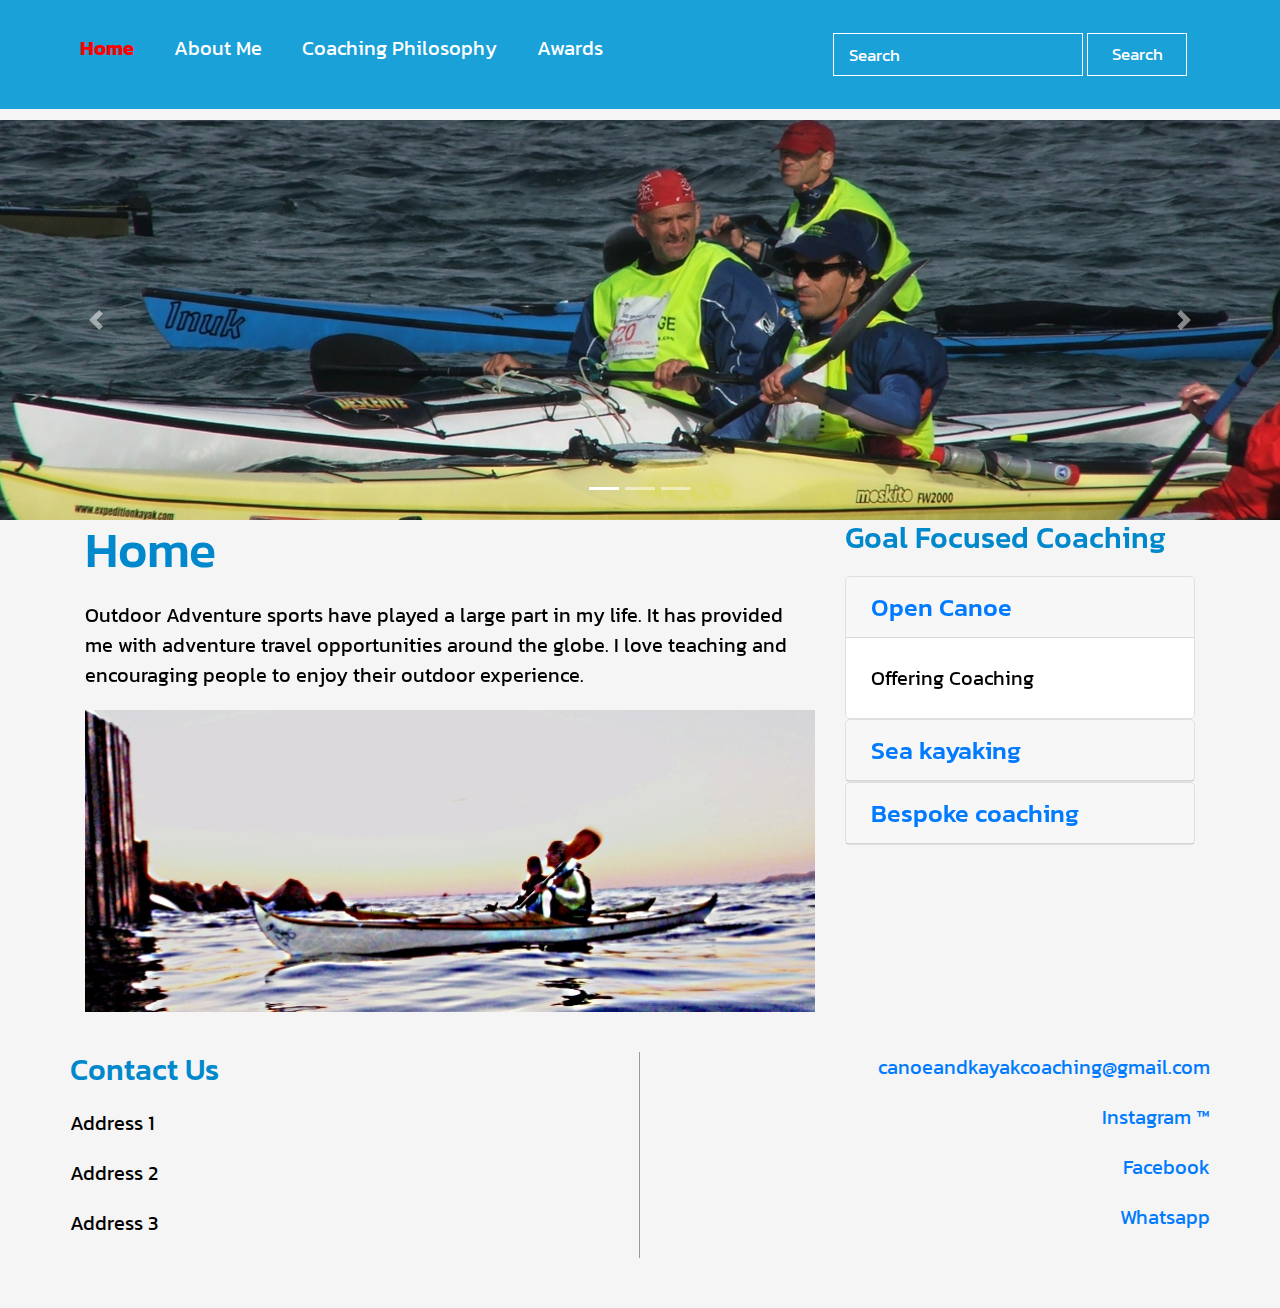
<file: index.html>
<!DOCTYPE html>
<html lang="en">
  <head>
    <meta charset="utf-8">
	<meta http-equiv="X-UA-Compatible" content="IE=edge">
	<meta name="viewport" content="width=device-width, initial-scale=1">
    <title></title>
    <meta name="description" content="This website is about Keith Fizsimmons, canoe and Kayak Coach for indi">
     <meta name = "author" content="Jibola Toriola">
	<link href="css/bootstrap-4.4.1.css" rel="stylesheet">
	<!--Bootsrap-->
	  <link href="css/bootstrap-4.4.1.css" rel="stylesheet">
	   <link href="css/styles.css" rel="stylesheet">
	  <link href="https://fonts.googleapis.com/css2?family=Kanit:ital,wght@0,100;0,200;0,300;0,400;0,500;0,600;0,700;0,800;0,900;1,100;1,200;1,300;1,400;1,500;1,600;1,700;1,800;1,900&display=swap" rel="stylesheet">
</head>
	 
  <body style="padding-top: 70px">
  	<!-- body code goes here -->

     
	<nav class="navbar fixed-top navbar-expand-lg navbar-light bg-light"> <a class="navbar-brand" href="#"> </a>
	  <button class="navbar-toggler" type="button" data-toggle="collapse" data-target="#navbarSupportedContent1" aria-controls="navbarSupportedContent1" aria-expanded="false" aria-label="Toggle navigation"> <span class="navbar-toggler-icon"></span> </button>
	  <div class="collapse navbar-collapse" id="navbarSupportedContent1">
	    <ul class="navbar-nav mr-auto">
	      <li class="nav-item active"> <a class="nav-link" href="index.html"> Home <span class="sr-only">(current)</span></a> </li>
	         <li class="nav-item"> <a class="nav-link" href="aboutme.html
              "> About Me</a> </li>
			 <li class="nav-item"> <a class="nav-link" href="coachingphilosophy.html
">Coaching Philosophy </a> </li>
			<li class="nav-item"> <a class="nav-link" href="awards.html
">Awards  </a> </li>
		  
			 
	      
        </ul>
	    <form action= "https://www.google.ie/search" class="form-inline my-2 my-lg-0">
	      <input name="q" class="form-control mr-sm-2" type="search" placeholder="Search" aria-label="Search">
	      <button class="btn btn-outline-success my-2 my-sm-0" type="submit">Search</button>
        </form>
      </div>
	  </nav> <!--closing the navigation bar-->
    <div id="carouselExampleIndicators1" class="carousel slide" data-ride="carousel" style="background-color: grey">
	    <ol class="carousel-indicators">
	      <li data-target="#carouselExampleIndicators1" data-slide-to="0" class="active"></li>
	      <li data-target="#carouselExampleIndicators1" data-slide-to="1"></li>
	      <li data-target="#carouselExampleIndicators1" data-slide-to="2"></li>
      </ol>
	    <div class="carousel-inner" role="listbox">
	      <div class="carousel-item active"> <img class="d-block mx-auto" src="images/canoeslide3.jpg" alt="First slide">
	        <div class="carousel-caption">
	          <h5></h5>
	          <p></p>
            </div>
          </div>
	      <div class="carousel-item"> <img class="d-block mx-auto" src="images/canoeslide1.jpg" alt="Second slide">
	        <div class="carousel-caption">
	          <h5></h5>
	          <p> </p>
            </div>
          </div>
			
			<div class="carousel-item"> <img class="d-block mx-auto" src="images/canoeslide2.JPG" alt="Second slide">
	        <div class="carousel-caption">
	          <h5> </h5>
	          <p> </p>
            </div>
          </div>
	      <div class="carousel-item"> <img class="d-block mx-auto" src="images/canoeslide5.JPG" alt="Third slide">
	        <div class="carousel-caption">
	          <h5></h5>
	          <p>
				</p>
            </div>
          </div>
      </div>
		<div class="carousel-item"> <img class="d-block mx-auto" src="images/canoeslide6.JPG" alt="Second slide">
	        <div class="carousel-caption">
	          <h5></h5>
	          <p></p>
            </div>
          </div>
	    <a class="carousel-control-prev" href="#carouselExampleIndicators1" role="button" data-slide="prev"> <span class="carousel-control-prev-icon" aria-hidden="true"></span> <span class="sr-only">Previous</span> </a> <a class="carousel-control-next" href="#carouselExampleIndicators1" role="button" data-slide="next"> <span class="carousel-control-next-icon" aria-hidden="true"></span> <span class="sr-only">Next</span> </a> </div>
	  
	  <div class="container">
	  <div class="row">
		  
	    <section class="col-sm-12 col-lg-8">
			
			<h1> Home </h1>
			<p>Outdoor Adventure sports have played a large part in my life. It has provided me with adventure travel opportunities around the globe. I love teaching and encouraging people to enjoy their outdoor experience.
			</p>
	
	      <img src="images/P6040014.JPG" width="725" height="300" alt=""/>
</p>
			 
			<h2></h2>
			
			  <p></p>
			  
			  
			
			
			<h2></h2>
			  
			  
			  <p> </p>
			<p>

</p>
			  
			<h2> </h2>
			
			
		  
		  
		  
			<h2></h2>
			<h3></h3>
			  
               
		  
			
			
			
			<h2> </h2>
			<h4></h4>
			
			  
 
	  
			
				


			  
		  </section>
		  
		  <aside class="col-sm-12 col-lg-4">
		    <h2> Goal Focused Coaching </h2>
		    <div id="accordion1" role="tablist">
		      <div class="card">
		        <div class="card-header" role="tab" id="headingOne1">
		          <h5 class="mb-0"> <a data-toggle="collapse" href="#collapseOne1" role="button" aria-expanded="true" aria-controls="collapseOne1"> Open Canoe  </a> </h5>
	            </div>
		        <div id="collapseOne1" class="collapse show" role="tabpanel" aria-labelledby="headingOne1" data-parent="#accordion1">
		          <div class="card-body"> Offering Coaching</div>
	            </div>
	          </div>
		      <div class="card">
		        <div class="card-header" role="tab" id="headingTwo1">
		          <h5 class="mb-0"> <a class="collapsed" data-toggle="collapse" href="#collapseTwo1" role="button" aria-expanded="false" aria-controls="collapseTwo1"> Sea kayaking  </a> </h5>
	            </div>
		        <div id="collapseTwo1" class="collapse" role="tabpanel" aria-labelledby="headingTwo1" data-parent="#accordion1">
		          <div class="card-body">Offering Coaching </div>
	            </div>
	          </div>
		      <div class="card">
		        <div class="card-header" role="tab" id="headingThree1">
		          <h5 class="mb-0"> <a class="collapsed" data-toggle="collapse" href="#collapseThree1" role="button" aria-expanded="false" aria-controls="collapseThree1"> Bespoke coaching </a> </h5>
	            </div>
		        <div id="collapseThree1" class="collapse" role="tabpanel" aria-labelledby="headingThree1" data-parent="#accordion1">
		          <div class="card-body">Individual and Groups</div>
	            </div>
	          </div>
	        </div>
        </aside>
	    </div>
  </div>
	  
	  
	  
	  <div class="container">
	  <div class="row">
		  
		  <footer>
		  <h2 class="Contact Us"></h2>
			  <div class="footerL col-sm-12 col-lg-6">
				  <h2> Contact Us </h2>
				  <p> Address 1</p>
				  <p> Address 2</p>
				  <p>Address 3</p>
				  
				  <p><a href="#carouselExampleIndicators1"></a></p>
				  
			  </div>
			  
			  <div class="footerR col-sm-12 col-lg-6">
				<p><a href="mailto:canoeandkayakcoaching@gmail.com">canoeandkayakcoaching@gmail.com </a></p>
				
				 <p><a href="https://www.instagram.com/" target="_blank">Instagram &trade;</a></p>
				 <p class=""><a href="https://www.facebook.com/login.php/" target="_blank">Facebook</a></p>
				  <p><a href="https://web.whatsapp.com/">Whatsapp</a></p>
			  </div>
			  
			  </footer>
		  </div>
			</div>	  
				  
				  
    <!-- jQuery (necessary for Bootstrap's JavaScript plugins) --> 
	<script src="js/jquery-3.4.1.min.js"></script>

	<!-- Include all compiled plugins (below), or include individual files as needed -->
	<script src="js/popper.min.js"></script> 
	<script src="js/bootstrap-4.4.1.js"></script>
  </body>
</html>
</file>
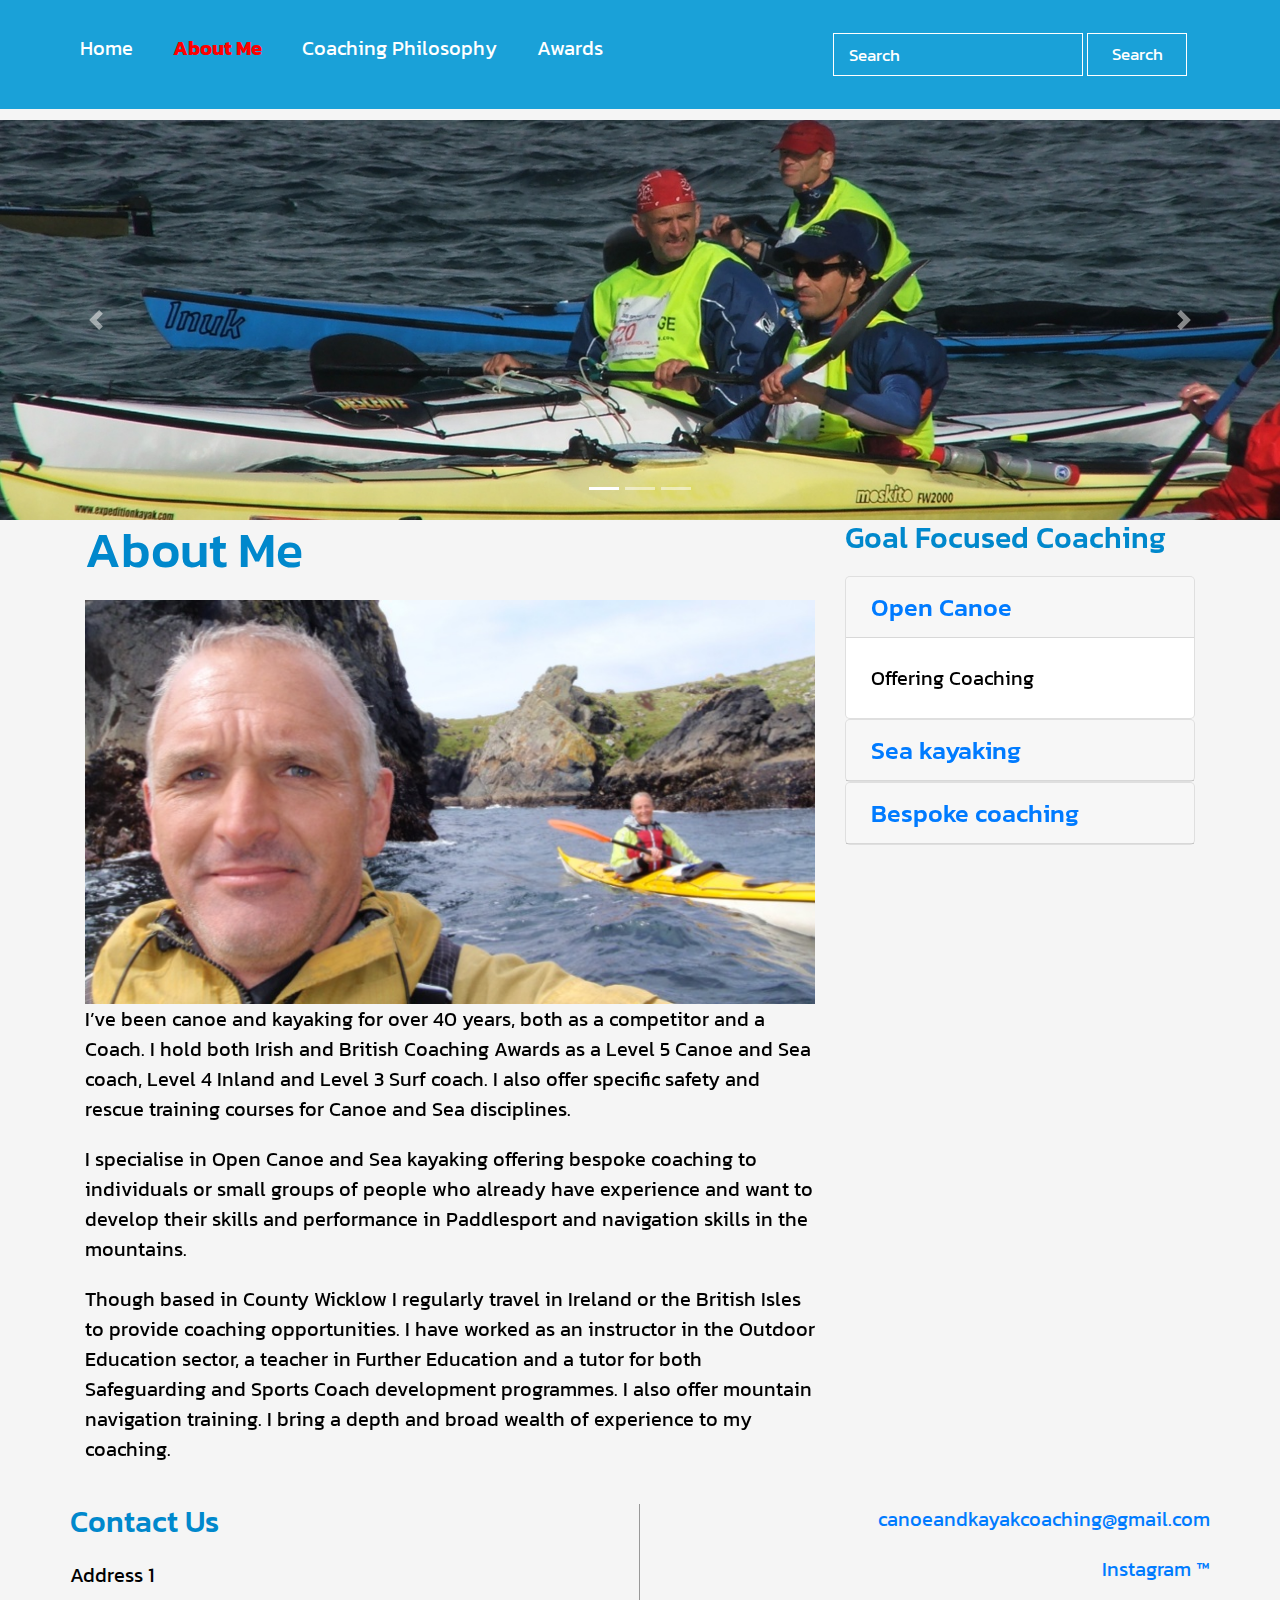
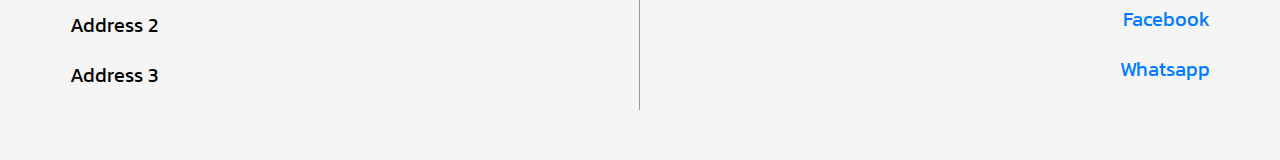
<file: aboutme.html>
<!DOCTYPE html>
<html lang="en">
  <head>
    <meta charset="utf-8">
	<meta http-equiv="X-UA-Compatible" content="IE=edge">
	<meta name="viewport" content="width=device-width, initial-scale=1">
    <title></title>
    <meta name="description" content="This website is about Keith Fizsimmons, canoe and Kayak Coach for indi">
     <meta name = "author" content="Jibola Toriola">
	<link href="css/bootstrap-4.4.1.css" rel="stylesheet">
	<!--Bootsrap-->
	  <link href="css/bootstrap-4.4.1.css" rel="stylesheet">
	   <link href="css/styles.css" rel="stylesheet">
	  <link href="https://fonts.googleapis.com/css2?family=Kanit:ital,wght@0,100;0,200;0,300;0,400;0,500;0,600;0,700;0,800;0,900;1,100;1,200;1,300;1,400;1,500;1,600;1,700;1,800;1,900&display=swap" rel="stylesheet">
</head>
	 
  <body style="padding-top: 70px">
  	<!-- body code goes here -->

     
	<nav class="navbar fixed-top navbar-expand-lg navbar-light bg-light"> <a class="navbar-brand" href="#"></a>
	  <button class="navbar-toggler" type="button" data-toggle="collapse" data-target="#navbarSupportedContent1" aria-controls="navbarSupportedContent1" aria-expanded="false" aria-label="Toggle navigation"> <span class="navbar-toggler-icon"></span> </button>
	  <div class="collapse navbar-collapse" id="navbarSupportedContent1">
	    <ul class="navbar-nav mr-auto">
	
			<li class="nav-item"> <a class="nav-link" href="index.html"> Home<span class="sr-only">(current)</span></a> </li>
	<li class="nav-item active"> <a class="nav-link" href="aboutme.html"> About Me</a> </li>
	<li class="nav-item"> <a class="nav-link" href="coachingphilosophy.html">Coaching Philosophy </a> </li>
	<li class="nav-item"> <a class="nav-link" href="awards.html">Awards </a> </li>
	
			
	      
        </ul>
	    <form action= "https://www.google.ie/search" class="form-inline my-2 my-lg-0">
	      <input name="q" class="form-control mr-sm-2" type="search" placeholder="Search" aria-label="Search">
	      <button class="btn btn-outline-success my-2 my-sm-0" type="submit">Search</button>
        </form>
      </div>
	  </nav> <!--closing the navigation bar-->
    <div id="carouselExampleIndicators1" class="carousel slide" data-ride="carousel" style="background-color: grey">
	    <ol class="carousel-indicators">
	      <li data-target="#carouselExampleIndicators1" data-slide-to="0" class="active"></li>
	      <li data-target="#carouselExampleIndicators1" data-slide-to="1"></li>
	      <li data-target="#carouselExampleIndicators1" data-slide-to="2"></li>
      </ol>
	    <div class="carousel-inner" role="listbox">
	      <div class="carousel-item active"> <img class="d-block mx-auto" src="images/canoeslide3.jpg" alt="First slide">
	        <div class="carousel-caption">
	          <h5></h5>
	          <p></p>
            </div>
          </div>
	      <div class="carousel-item"> <img class="d-block mx-auto" src="images/canoeslide1.jpg" alt="Second slide">
	        <div class="carousel-caption">
	          <h5></h5>
	          <p></p>
            </div>
          </div>
			
			<div class="carousel-item"> <img class="d-block mx-auto" src="images/canoeslide2.JPG" alt="Second slide">
	        <div class="carousel-caption">
	          <h5> </h5>
	          <p> </p>
            </div>
          </div>
	      <div class="carousel-item"> <img class="d-block mx-auto" src="images/canoeslide5.JPG" alt="Third slide">
	        <div class="carousel-caption">
	          <h5></h5>
	          <p></p>
            </div>
          </div>
      </div>
		<div class="carousel-item"> <img class="d-block mx-auto" src="images/canoeslide6.JPG" alt="Second slide">
	        <div class="carousel-caption">
	          <h5></h5>
	          <p></p>
            </div>
          </div>
	    <a class="carousel-control-prev" href="#carouselExampleIndicators1" role="button" data-slide="prev"> <span class="carousel-control-prev-icon" aria-hidden="true"></span> <span class="sr-only">Previous</span> </a> <a class="carousel-control-next" href="#carouselExampleIndicators1" role="button" data-slide="next"> <span class="carousel-control-next-icon" aria-hidden="true"></span> <span class="sr-only">Next</span> </a> </div>
	  
	  <div class="container">
	  <div class="row">
		  
	    <section class="col-sm-12 col-lg-8">
			
			
			  <h1>About Me </h1>
			  
            <img src="images/keith.JPG" alt=""/>
<p>
  I’ve been canoe and kayaking for over 40 years, both as a competitor and a Coach.
  I hold both Irish and British Coaching Awards as a Level 5 Canoe and Sea coach, Level 4 Inland and Level 3 Surf coach. I also offer specific safety and rescue training courses for Canoe and Sea disciplines.
</p> 
			<p>
I specialise in Open Canoe and Sea kayaking offering bespoke coaching to individuals or small groups of people who already have experience and want to develop their skills and performance in Paddlesport and navigation skills in the mountains.
			</p>
		<p>	
Though based in County Wicklow I regularly travel in Ireland or the British Isles to provide coaching opportunities.
I have worked as an instructor in the Outdoor Education sector, a teacher in Further Education and a tutor for both Safeguarding and Sports Coach development programmes.
I also offer mountain navigation training.
I bring a depth and broad wealth of experience to my coaching.
			

</p>
			 
			<h2></h2>
			
			  <p></p>
			  
			  
			
			
			<h2></h2>
			  
			  
			  <p> </p>
			<p>

</p>
			  
			<h2> </h2>
			
			
		  
		  
			<h2></h2>
			<h3></h3>
			 
               
		 
			
			
			
			<h2> </h2>
			<h4></h4>
			
			
			  
			
				


			  
		  </section>
		  
		  <aside class="col-sm-12 col-lg-4">
		    <h2> Goal Focused Coaching </h2>
		    <div id="accordion1" role="tablist">
		      <div class="card">
		        <div class="card-header" role="tab" id="headingOne1">
		          <h5 class="mb-0"> <a data-toggle="collapse" href="#collapseOne1" role="button" aria-expanded="true" aria-controls="collapseOne1"> Open Canoe </a> </h5>
	            </div>
		        <div id="collapseOne1" class="collapse show" role="tabpanel" aria-labelledby="headingOne1" data-parent="#accordion1">
		          <div class="card-body">Offering Coaching</div>
	            </div>
	          </div>
		      <div class="card">
		        <div class="card-header" role="tab" id="headingTwo1">
		          <h5 class="mb-0"> <a class="collapsed" data-toggle="collapse" href="#collapseTwo1" role="button" aria-expanded="false" aria-controls="collapseTwo1"> Sea kayaking </a> </h5>
	            </div>
		        <div id="collapseTwo1" class="collapse" role="tabpanel" aria-labelledby="headingTwo1" data-parent="#accordion1">
		          <div class="card-body">Offering Coaching</div>
	            </div>
	          </div>
		      <div class="card">
		        <div class="card-header" role="tab" id="headingThree1">
		          <h5 class="mb-0"> <a class="collapsed" data-toggle="collapse" href="#collapseThree1" role="button" aria-expanded="false" aria-controls="collapseThree1"> Bespoke coaching  </a> </h5>
	            </div>
		        <div id="collapseThree1" class="collapse" role="tabpanel" aria-labelledby="headingThree1" data-parent="#accordion1">
		          <div class="card-body">Individual and Groups</div>
	            </div>
	          </div>
	        </div>
        </aside>
	    </div>
		  </div>
	  
	  
	  
	  <div class="container">
	  <div class="row">
		  
		  <footer>
		  <h2 class="Contact Us"></h2>
			  <div class="footerL col-sm-12 col-lg-6">
				  <h2> Contact Us </h2>
				  <p> Address 1</p>
				  <p> Address 2</p>
				  <p>Address 3</p>
				  
				  <p><a href="#carouselExampleIndicators1"></a></p>
				  
			  </div>
			  
			  <div class="footerR col-sm-12 col-lg-6">
				<p><a href="mailto:canoeandkayakcoaching@gmail.com">canoeandkayakcoaching@gmail.com </a></p>
				
				 <p><a href="https://www.instagram.com/" target="_blank">Instagram &trade;</a></p>
				 <p class=""><a href="https://www.facebook.com/login.php/" target="_blank">Facebook</a></p>
				  <p><a href="https://web.whatsapp.com/">Whatsapp</a></p>
			  </div>
			  
			  </footer>
		  </div>
			</div>	  
				  
				  
    <!-- jQuery (necessary for Bootstrap's JavaScript plugins) --> 
	<script src="js/jquery-3.4.1.min.js"></script>

	<!-- Include all compiled plugins (below), or include individual files as needed -->
	<script src="js/popper.min.js"></script> 
	<script src="js/bootstrap-4.4.1.js"></script>
  </body>
</html>
</file>
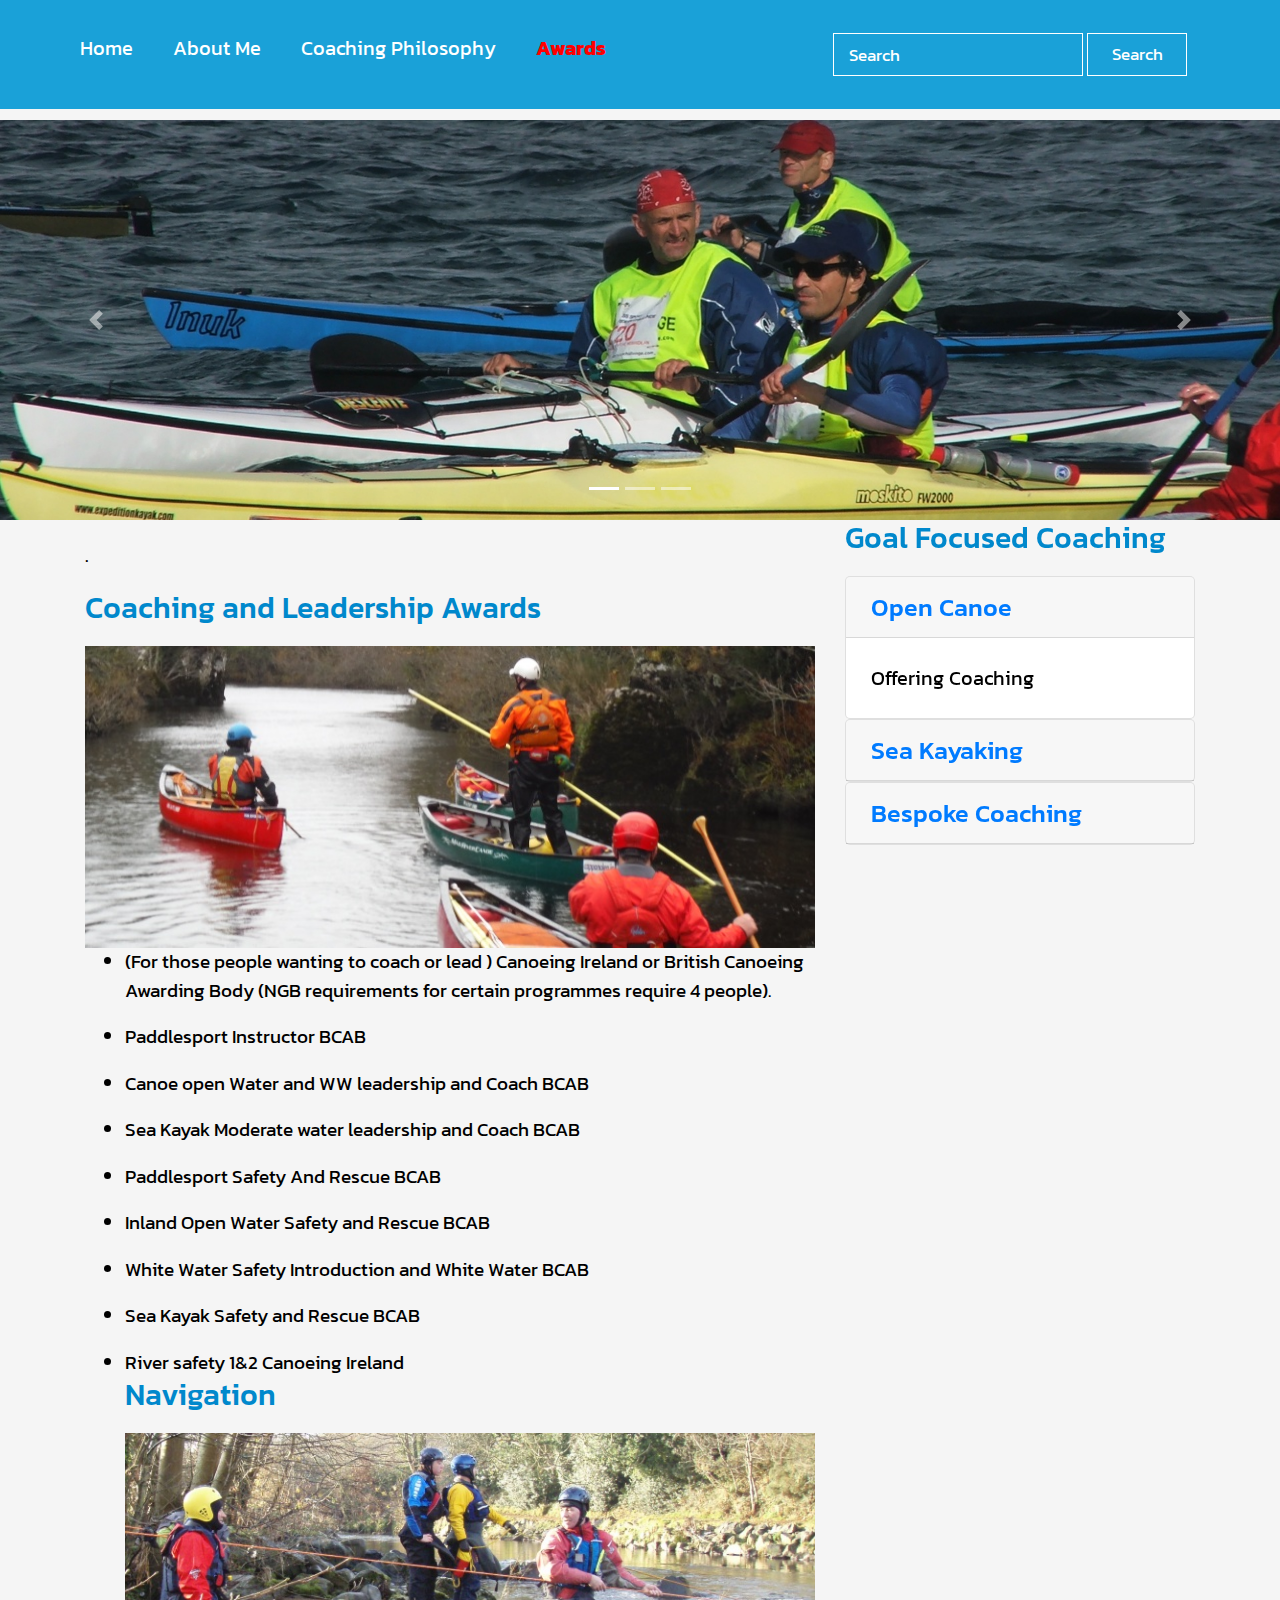
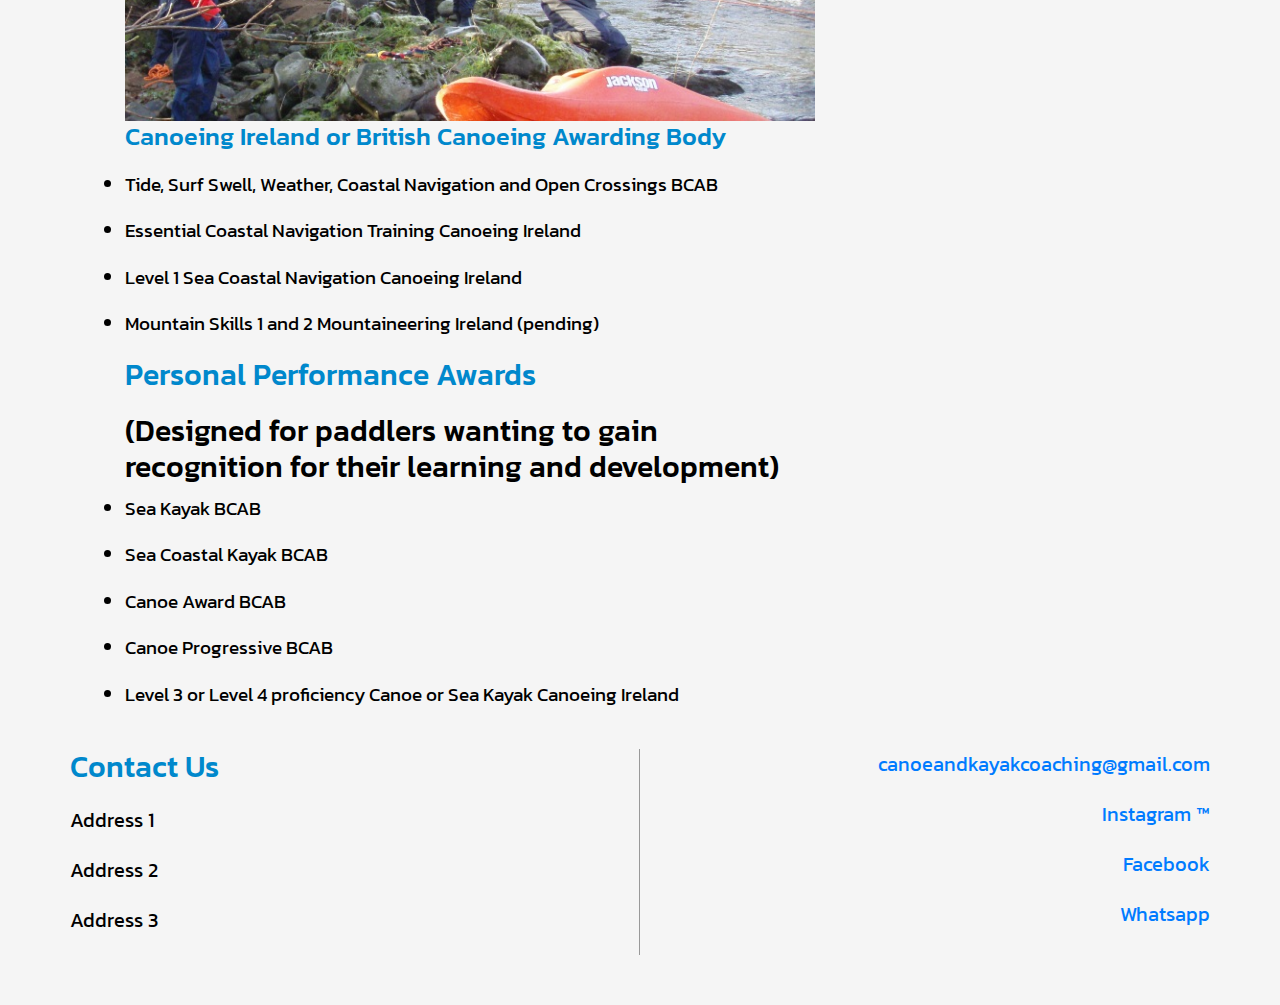
<file: awards.html>
<!DOCTYPE html>
<html lang="en">
  <head>
    <meta charset="utf-8">
	<meta http-equiv="X-UA-Compatible" content="IE=edge">
	<meta name="viewport" content="width=device-width, initial-scale=1">
    <title></title>
    <meta name="description" content="This website is about Keith Fizsimmons, canoe and Kayak Coach for indi">
     <meta name = "author" content="Jibola Toriola">
	<link href="css/bootstrap-4.4.1.css" rel="stylesheet">
	<!--Bootsrap-->
	  <link href="css/bootstrap-4.4.1.css" rel="stylesheet">
	   <link href="css/styles.css" rel="stylesheet">
	  <link href="https://fonts.googleapis.com/css2?family=Kanit:ital,wght@0,100;0,200;0,300;0,400;0,500;0,600;0,700;0,800;0,900;1,100;1,200;1,300;1,400;1,500;1,600;1,700;1,800;1,900&display=swap" rel="stylesheet">
</head>
	 
  <body style="padding-top: 70px">
  	<!-- body code goes here -->

     
	<nav class="navbar fixed-top navbar-expand-lg navbar-light bg-light"> <a class="navbar-brand" href="#"></a>
	  <button class="navbar-toggler" type="button" data-toggle="collapse" data-target="#navbarSupportedContent1" aria-controls="navbarSupportedContent1" aria-expanded="false" aria-label="Toggle navigation"> <span class="navbar-toggler-icon"></span> </button>
	  <div class="collapse navbar-collapse" id="navbarSupportedContent1">
	    <ul class="navbar-nav mr-auto">
	      <li class="nav-item"> <a class="nav-link" href="index.html"> Home <span class="sr-only">(current)</span></a> </li>
	         <li class="nav-item"> <a class="nav-link" href="aboutme.html
              "> About Me</a> </li>
			 <li class="nav-item"> <a class="nav-link" href="coachingphilosophy.html
">Coaching Philosophy </a> </li>
			<li class="nav-item active"> <a class="nav-link" href="awards.html
">Awards  </a> </li>
		  
			 
			
	      
        </ul>
	    <form action= "https://www.google.ie/search" class="form-inline my-2 my-lg-0">
	      <input name="q" class="form-control mr-sm-2" type="search" placeholder="Search" aria-label="Search">
	      <button class="btn btn-outline-success my-2 my-sm-0" type="submit">Search</button>
        </form>
      </div>
	  </nav> <!--closing the navigation bar-->
    <div id="carouselExampleIndicators1" class="carousel slide" data-ride="carousel" style="background-color: grey">
	    <ol class="carousel-indicators">
	      <li data-target="#carouselExampleIndicators1" data-slide-to="0" class="active"></li>
	      <li data-target="#carouselExampleIndicators1" data-slide-to="1"></li>
	      <li data-target="#carouselExampleIndicators1" data-slide-to="2"></li>
      </ol>
	    <div class="carousel-inner" role="listbox">
	      <div class="carousel-item active"> <img class="d-block mx-auto" src="images/canoeslide3.jpg" alt="First slide">
	        <div class="carousel-caption">
	          <h5></h5>
	          <p></p>
            </div>
          </div>
	      <div class="carousel-item"> <img class="d-block mx-auto" src="images/canoeslide1.jpg" alt="Second slide">
	        <div class="carousel-caption">
	          <h5></h5>
	          <p> </p>
            </div>
          </div>
			
			<div class="carousel-item"> <img class="d-block mx-auto" src="images/canoeslide2.JPG" alt="Second slide">
	        <div class="carousel-caption">
	          <h5> </h5>
	          <p></p>
            </div>
          </div>
	      <div class="carousel-item"> <img class="d-block mx-auto" src="images/canoeslide5.JPG" alt="Third slide">
	        <div class="carousel-caption">
	          <h5></h5>
	          <p></p>
            </div>
          </div>
      </div>
		<div class="carousel-item"> <img class="d-block mx-auto" src="images/canoeslide6.JPG" alt="Second slide">
	        <div class="carousel-caption">
	          <h5></h5>
	          <p></p>
            </div>
          </div>
	    <a class="carousel-control-prev" href="#carouselExampleIndicators1" role="button" data-slide="prev"> <span class="carousel-control-prev-icon" aria-hidden="true"></span> <span class="sr-only">Previous</span> </a> <a class="carousel-control-next" href="#carouselExampleIndicators1" role="button" data-slide="next"> <span class="carousel-control-next-icon" aria-hidden="true"></span> <span class="sr-only">Next</span> </a> </div>
	  
	  <div class="container">
	  <div class="row">
		  
	    <section class="col-sm-12 col-lg-8">
			
			<h1> </h1>
			<p>
			</p>
			  <h1></h1>
			  
<p>
</p>
			<p>

		  </p> 
			<p>

			</p>
		<p>	

			

</p>
			 
			<h2></h2>
			
			  <p>.</p>
			  
			  
			
			
			<h2></h2>
			  
			  
			  <p> </p>
			<p>

</p>
			  
  <h2>Coaching and Leadership Awards </h2>
			<img src="images/DSCF0265.JPG" width="725" height="300" alt=""/>
<ul>
		  
		  <li>(For those people wanting to coach or lead )
Canoeing Ireland or British Canoeing Awarding Body
(NGB requirements for certain programmes require 4 people).
  </li>
		  
		  <li>
Paddlesport Instructor BCAB
		  </li>
		  
		  <li>
Canoe open Water and WW leadership and Coach BCAB
		  </li>
		  
		<li>
Sea Kayak Moderate water leadership and Coach BCAB
  </li>
		  <li>
Paddlesport Safety And Rescue BCAB
		  </li>
		  <li>
Inland Open Water Safety and Rescue BCAB 
		  </li>
		  <li>
White Water Safety Introduction and White Water BCAB
		  </li>
  <li>
Sea Kayak Safety and Rescue BCAB
		  </li>
		  <li>
River safety 1&2 Canoeing Ireland


		  
		  
		  
			<h2>Navigation</h2>
		    <img src="images/PC070112.JPG" width="720" height="300" alt=""/>
<h3>Canoeing Ireland or British Canoeing Awarding Body</h3>
  <li> 
               Tide, Surf Swell,
				  Weather, 
				  Coastal Navigation and Open Crossings 
				  BCAB
  </li>
		  <li>
Essential Coastal Navigation Training Canoeing Ireland
		  </li>
		  <li>
Level 1 Sea Coastal Navigation Canoeing Ireland
		  </li>
		  <li>
Mountain Skills 1 and 2 Mountaineering Ireland (pending)
</li>
			
			
			
			<h2>Personal Performance Awards </h2>
			<h4>(Designed for paddlers wanting to gain recognition for their learning and development)</h4>
			
			  <li> Sea Kayak BCAB
		  </li>
		  
		  <li>
Sea Coastal Kayak BCAB
			  
		  </li>
		  
		  <li>
Canoe Award BCAB
		  </li>
		  
		  <li>
Canoe Progressive BCAB
			  
		  </li>
		  
		  <li>
Level 3 or Level 4 proficiency Canoe or Sea Kayak Canoeing Ireland 
</li>
			  
			
				


			  
		  </section>
		  
		  <aside class="col-sm-12 col-lg-4">
		    <h2> Goal Focused Coaching </h2>
		    <div id="accordion1" role="tablist">
		      <div class="card">
		        <div class="card-header" role="tab" id="headingOne1">
		          <h5 class="mb-0"> <a data-toggle="collapse" href="#collapseOne1" role="button" aria-expanded="true" aria-controls="collapseOne1"> Open Canoe </a> </h5>
	            </div>
		        <div id="collapseOne1" class="collapse show" role="tabpanel" aria-labelledby="headingOne1" data-parent="#accordion1">
		          <div class="card-body">Offering Coaching </div>
	            </div>
	          </div>
		      <div class="card">
		        <div class="card-header" role="tab" id="headingTwo1">
		          <h5 class="mb-0"> <a class="collapsed" data-toggle="collapse" href="#collapseTwo1" role="button" aria-expanded="false" aria-controls="collapseTwo1"> Sea Kayaking </a> </h5>
	            </div>
		        <div id="collapseTwo1" class="collapse" role="tabpanel" aria-labelledby="headingTwo1" data-parent="#accordion1">
		          <div class="card-body">Offering Coaching</div>
	            </div>
	          </div>
		      <div class="card">
		        <div class="card-header" role="tab" id="headingThree1">
		          <h5 class="mb-0"> <a class="collapsed" data-toggle="collapse" href="#collapseThree1" role="button" aria-expanded="false" aria-controls="collapseThree1"> Bespoke Coaching </a> </h5>
	            </div>
		        <div id="collapseThree1" class="collapse" role="tabpanel" aria-labelledby="headingThree1" data-parent="#accordion1">
		          <div class="card-body">Individual and Groups</div>
	            </div>
	          </div>
	        </div>
        </aside>
	    </div>
		  </div>
	  
	  
	  
	  <div class="container">
	  <div class="row">
		  
		  <footer>
		  <h2 class="Contact Us"></h2>
			  <div class="footerL col-sm-12 col-lg-6">
				  <h2> Contact Us </h2>
				  <p> Address 1</p>
				  <p> Address 2</p>
				  <p>Address 3</p>
				  
				  <p><a href="#carouselExampleIndicators1"></a></p>
				  
			  </div>
			  
			  <div class="footerR col-sm-12 col-lg-6">
				<p><a href="mailto:canoeandkayakcoaching@gmail.com">canoeandkayakcoaching@gmail.com </a></p>
				 
			    <p><a href="https://www.instagram.com/" target="_blank">Instagram &trade;</a></p>
				 <p class=""><a href="https://www.facebook.com/login.php/" target="_blank">Facebook</a></p>
				  <p><a href="https://web.whatsapp.com/">Whatsapp</a></p>
			  </div>
			  
			  </footer>
		  </div>
			</div>	  
				  
				  
    <!-- jQuery (necessary for Bootstrap's JavaScript plugins) --> 
	<script src="js/jquery-3.4.1.min.js"></script>

	<!-- Include all compiled plugins (below), or include individual files as needed -->
	<script src="js/popper.min.js"></script> 
	<script src="js/bootstrap-4.4.1.js"></script>
  </body>
</html>
</file>
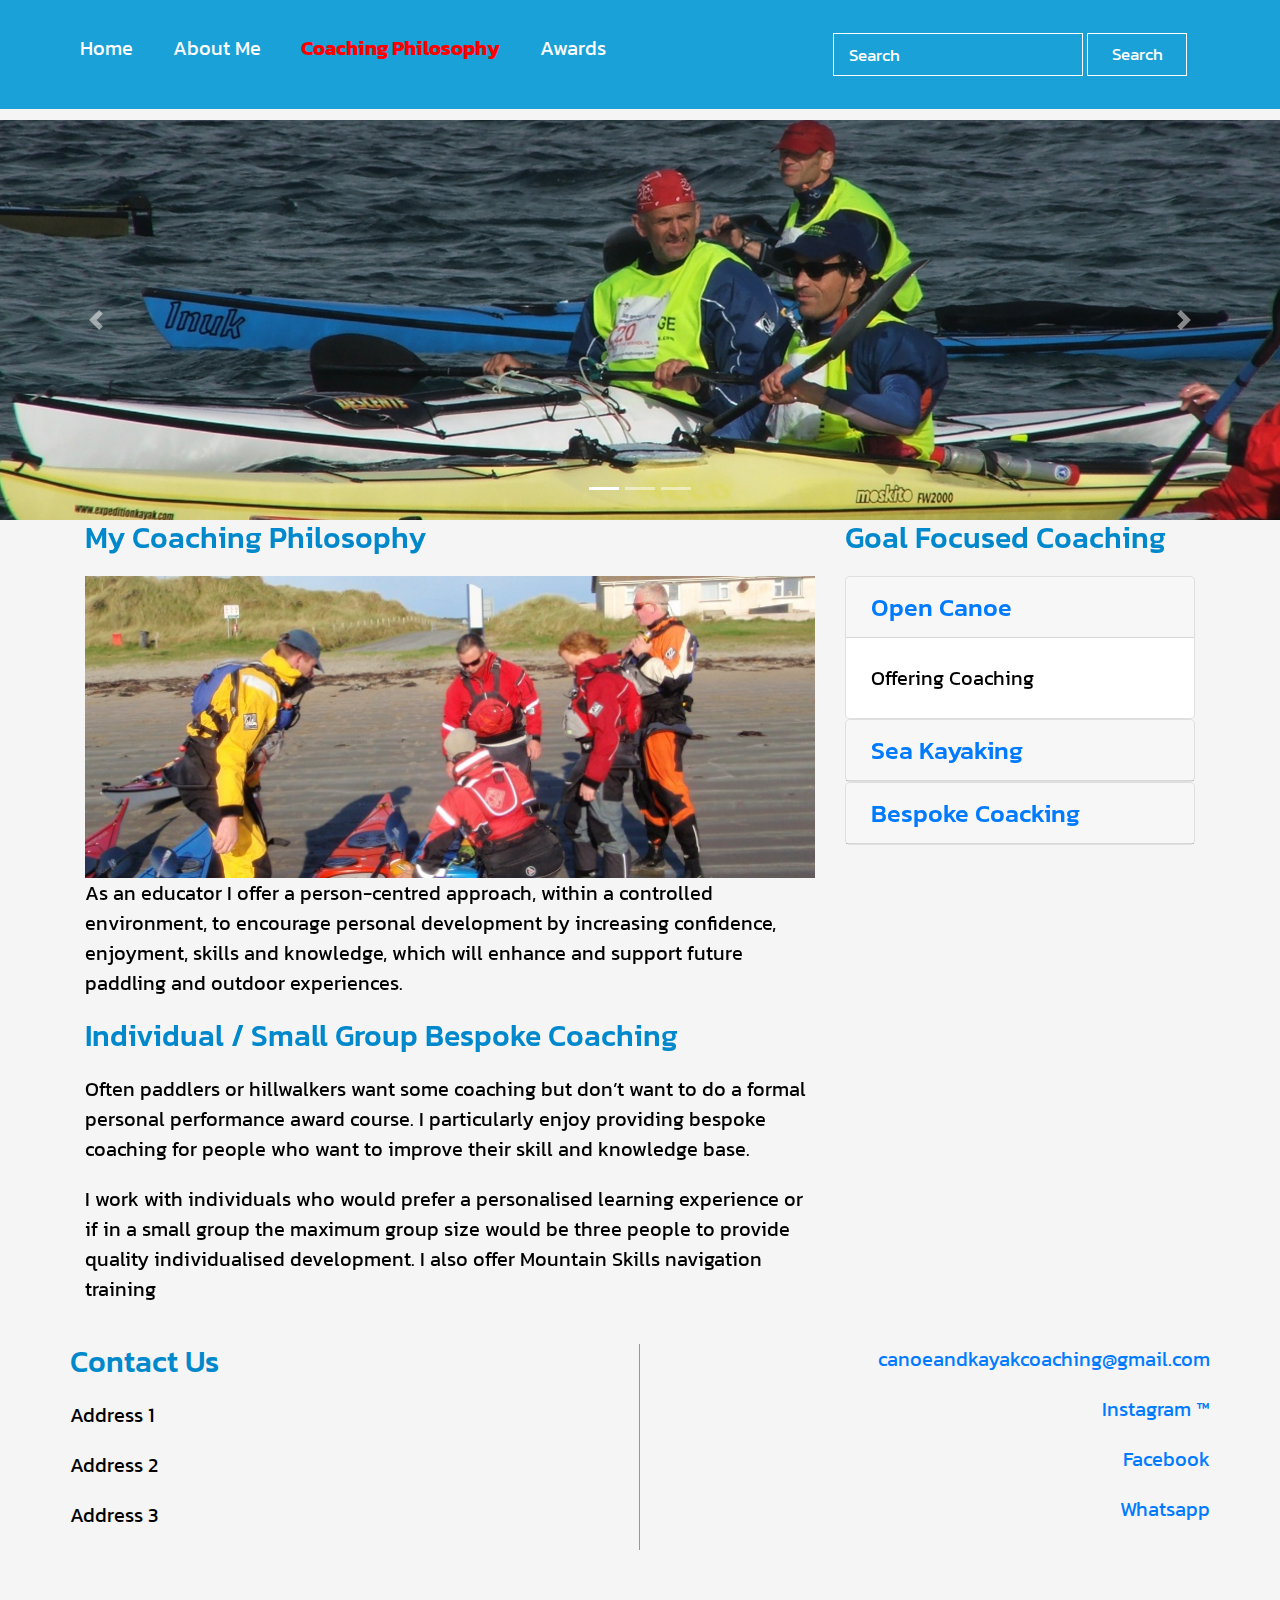
<file: coachingphilosophy.html>
<!DOCTYPE html>
<html lang="en">
  <head>
    <meta charset="utf-8">
	<meta http-equiv="X-UA-Compatible" content="IE=edge">
	<meta name="viewport" content="width=device-width, initial-scale=1">
    <title></title>
    <meta name="description" content="This website is about Keith Fizsimmons, canoe and Kayak Coach for indi">
     <meta name = "author" content="Jibola Toriola">
	<link href="css/bootstrap-4.4.1.css" rel="stylesheet">
	<!--Bootsrap-->
	  <link href="css/bootstrap-4.4.1.css" rel="stylesheet">
	   <link href="css/styles.css" rel="stylesheet">
	  <link href="https://fonts.googleapis.com/css2?family=Kanit:ital,wght@0,100;0,200;0,300;0,400;0,500;0,600;0,700;0,800;0,900;1,100;1,200;1,300;1,400;1,500;1,600;1,700;1,800;1,900&display=swap" rel="stylesheet">
</head>
	 
  <body style="padding-top: 70px">
  	<!-- body code goes here -->

     
	<nav class="navbar fixed-top navbar-expand-lg navbar-light bg-light"> <a class="navbar-brand" href="#"></a>
	  <button class="navbar-toggler" type="button" data-toggle="collapse" data-target="#navbarSupportedContent1" aria-controls="navbarSupportedContent1" aria-expanded="false" aria-label="Toggle navigation"> <span class="navbar-toggler-icon"></span> </button>
	  <div class="collapse navbar-collapse" id="navbarSupportedContent1">
	    <ul class="navbar-nav mr-auto">
	      <li class="nav-item"> <a class="nav-link" href="index.html"> Home <span class="sr-only">(current)</span></a> </li>
	         <li class="nav-item"> <a class="nav-link" href="aboutme.html
              "> About Me</a> </li>
			 <li class="nav-item active"> <a class="nav-link" href="coachingphilosophy.html
">Coaching Philosophy </a> </li>
			<li class="nav-item"> <a class="nav-link" href="awards.html
">Awards  </a> </li>
		  
			
			
	      
        </ul>
	    <form action= "https://www.google.ie/search" class="form-inline my-2 my-lg-0">
	      <input name="q" class="form-control mr-sm-2" type="search" placeholder="Search" aria-label="Search">
	      <button class="btn btn-outline-success my-2 my-sm-0" type="submit">Search</button>
        </form>
      </div>
	  </nav> <!--closing the navigation bar-->
    <div id="carouselExampleIndicators1" class="carousel slide" data-ride="carousel" style="background-color: grey">
	    <ol class="carousel-indicators">
	      <li data-target="#carouselExampleIndicators1" data-slide-to="0" class="active"></li>
	      <li data-target="#carouselExampleIndicators1" data-slide-to="1"></li>
	      <li data-target="#carouselExampleIndicators1" data-slide-to="2"></li>
      </ol>
	    <div class="carousel-inner" role="listbox">
	      <div class="carousel-item active"> <img class="d-block mx-auto" src="images/canoeslide3.jpg" alt="First slide">
	        <div class="carousel-caption">
	          <h5></h5>
	          <p></p>
            </div>
          </div>
	      <div class="carousel-item"> <img class="d-block mx-auto" src="images/canoeslide1.jpg" alt="Second slide">
	        <div class="carousel-caption">
	          <h5></h5>
	          <p> </p>
            </div>
          </div>
			
			<div class="carousel-item"> <img class="d-block mx-auto" src="images/canoeslide2.JPG" alt="Second slide">
	        <div class="carousel-caption">
	          <h5> </h5>
	          <p></p>
            </div>
          </div>
	      <div class="carousel-item"> <img class="d-block mx-auto" src="images/canoeslide5.JPG" alt="Third slide">
	        <div class="carousel-caption">
	          <h5></h5>
	          <p></p>
            </div>
          </div>
      </div>
		<div class="carousel-item"> <img class="d-block mx-auto" src="images/canoeslide6.JPG" alt="Second slide">
	        <div class="carousel-caption">
	          <h5></h5>
	          <p></p>
            </div>
          </div>
	    <a class="carousel-control-prev" href="#carouselExampleIndicators1" role="button" data-slide="prev"> <span class="carousel-control-prev-icon" aria-hidden="true"></span> <span class="sr-only">Previous</span> </a> <a class="carousel-control-next" href="#carouselExampleIndicators1" role="button" data-slide="next"> <span class="carousel-control-next-icon" aria-hidden="true"></span> <span class="sr-only">Next</span> </a> </div>
	  
	  <div class="container">
	  <div class="row">
		  
	    <section class="col-sm-12 col-lg-8">
			
			
		 
			<h2>My Coaching Philosophy</h2>
			<img src="images/instruction.JPG" width="725" height="300" alt=""/>
<p>As an educator I offer a person-centred approach, within a controlled environment, to encourage personal development by increasing confidence, enjoyment, skills and knowledge, which will enhance and support future paddling and outdoor experiences.</p>
			  
			  
			
			
			<h2>Individual / Small Group Bespoke Coaching</h2>
			  
			  
			  <p>Often paddlers or hillwalkers want some coaching but don’t want to do a formal personal performance award course. 
I particularly enjoy providing bespoke coaching for people who want to improve their skill and knowledge base. </p>
			<p>
I work with individuals who would prefer a personalised learning experience or if in a small group the maximum group size would be three people to provide quality individualised development.
I also offer Mountain Skills navigation training
</p>
			  
			<h2> </h2>
			
			
		  
			<h2></h2>
			<h3></h3>
			 
			
			
			
			<h2></h2>
			<h4></h4>
			
			 
			
				


			  
		  </section>
		  
		  <aside class="col-sm-12 col-lg-4">
		    <h2> Goal Focused Coaching </h2>
		    <div id="accordion1" role="tablist">
		      <div class="card">
		        <div class="card-header" role="tab" id="headingOne1">
		          <h5 class="mb-0"> <a data-toggle="collapse" href="#collapseOne1" role="button" aria-expanded="true" aria-controls="collapseOne1"> Open Canoe </a> </h5>
	            </div>
		        <div id="collapseOne1" class="collapse show" role="tabpanel" aria-labelledby="headingOne1" data-parent="#accordion1">
		          <div class="card-body">Offering Coaching</div>
	            </div>
	          </div>
		      <div class="card">
		        <div class="card-header" role="tab" id="headingTwo1">
		          <h5 class="mb-0"> <a class="collapsed" data-toggle="collapse" href="#collapseTwo1" role="button" aria-expanded="false" aria-controls="collapseTwo1"> Sea Kayaking</a> </h5>
	            </div>
		        <div id="collapseTwo1" class="collapse" role="tabpanel" aria-labelledby="headingTwo1" data-parent="#accordion1">
		          <div class="card-body">Offering Coaching</div>
	            </div>
	          </div>
		      <div class="card">
		        <div class="card-header" role="tab" id="headingThree1">
		          <h5 class="mb-0"> <a class="collapsed" data-toggle="collapse" href="#collapseThree1" role="button" aria-expanded="false" aria-controls="collapseThree1"> Bespoke Coacking </a> </h5>
	            </div>
		        <div id="collapseThree1" class="collapse" role="tabpanel" aria-labelledby="headingThree1" data-parent="#accordion1">
		          <div class="card-body">Individual and Groups</div>
	            </div>
	          </div>
	        </div>
        </aside>
	    </div>
		  </div>
	  
	  
	  
	  <div class="container">
	  <div class="row">
		  
		  <footer>
		  <h2 class="Contact Us"></h2>
			  <div class="footerL col-sm-12 col-lg-6">
				  <h2> Contact Us </h2>
				  <p> Address 1</p>
				  <p> Address 2</p>
				  <p>Address 3</p>
				  
				  <p><a href="#carouselExampleIndicators1"></a></p>
				  
			  </div>
			  
			  <div class="footerR col-sm-12 col-lg-6">
				<p><a href="mailto:canoeandkayakcoaching@gmail.com">canoeandkayakcoaching@gmail.com </a></p>
				 
				 <p><a href="https://www.instagram.com/" target="_blank">Instagram &trade;</a></p>
				 <p class=""><a href="https://www.facebook.com/login.php/" target="_blank">Facebook</a></p>
				  <p><a href="https://web.whatsapp.com/">Whatsapp</a></p>
			  </div>
			  
			  </footer>
		  </div>
			</div>	  
				  
				  
    <!-- jQuery (necessary for Bootstrap's JavaScript plugins) --> 
	<script src="js/jquery-3.4.1.min.js"></script>

	<!-- Include all compiled plugins (below), or include individual files as needed -->
	<script src="js/popper.min.js"></script> 
	<script src="js/bootstrap-4.4.1.js"></script>
  </body>
</html>
</file>
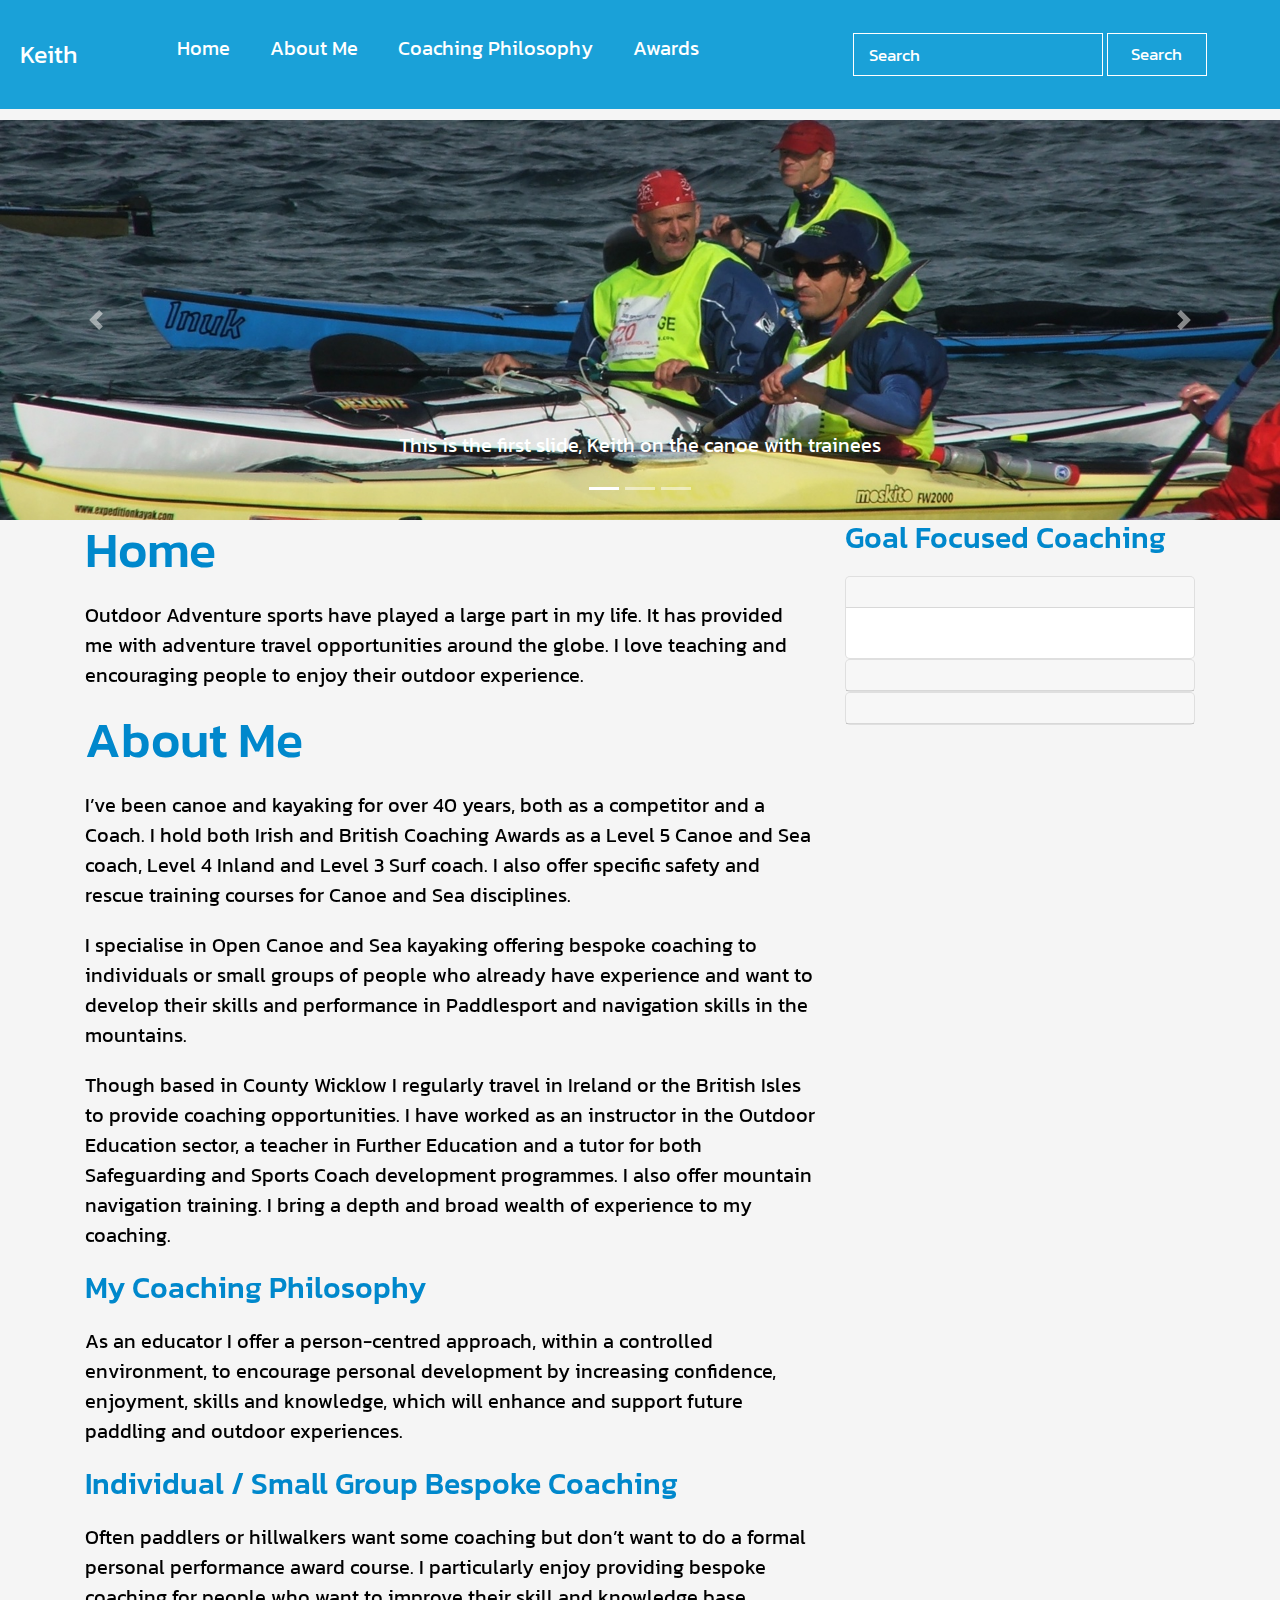
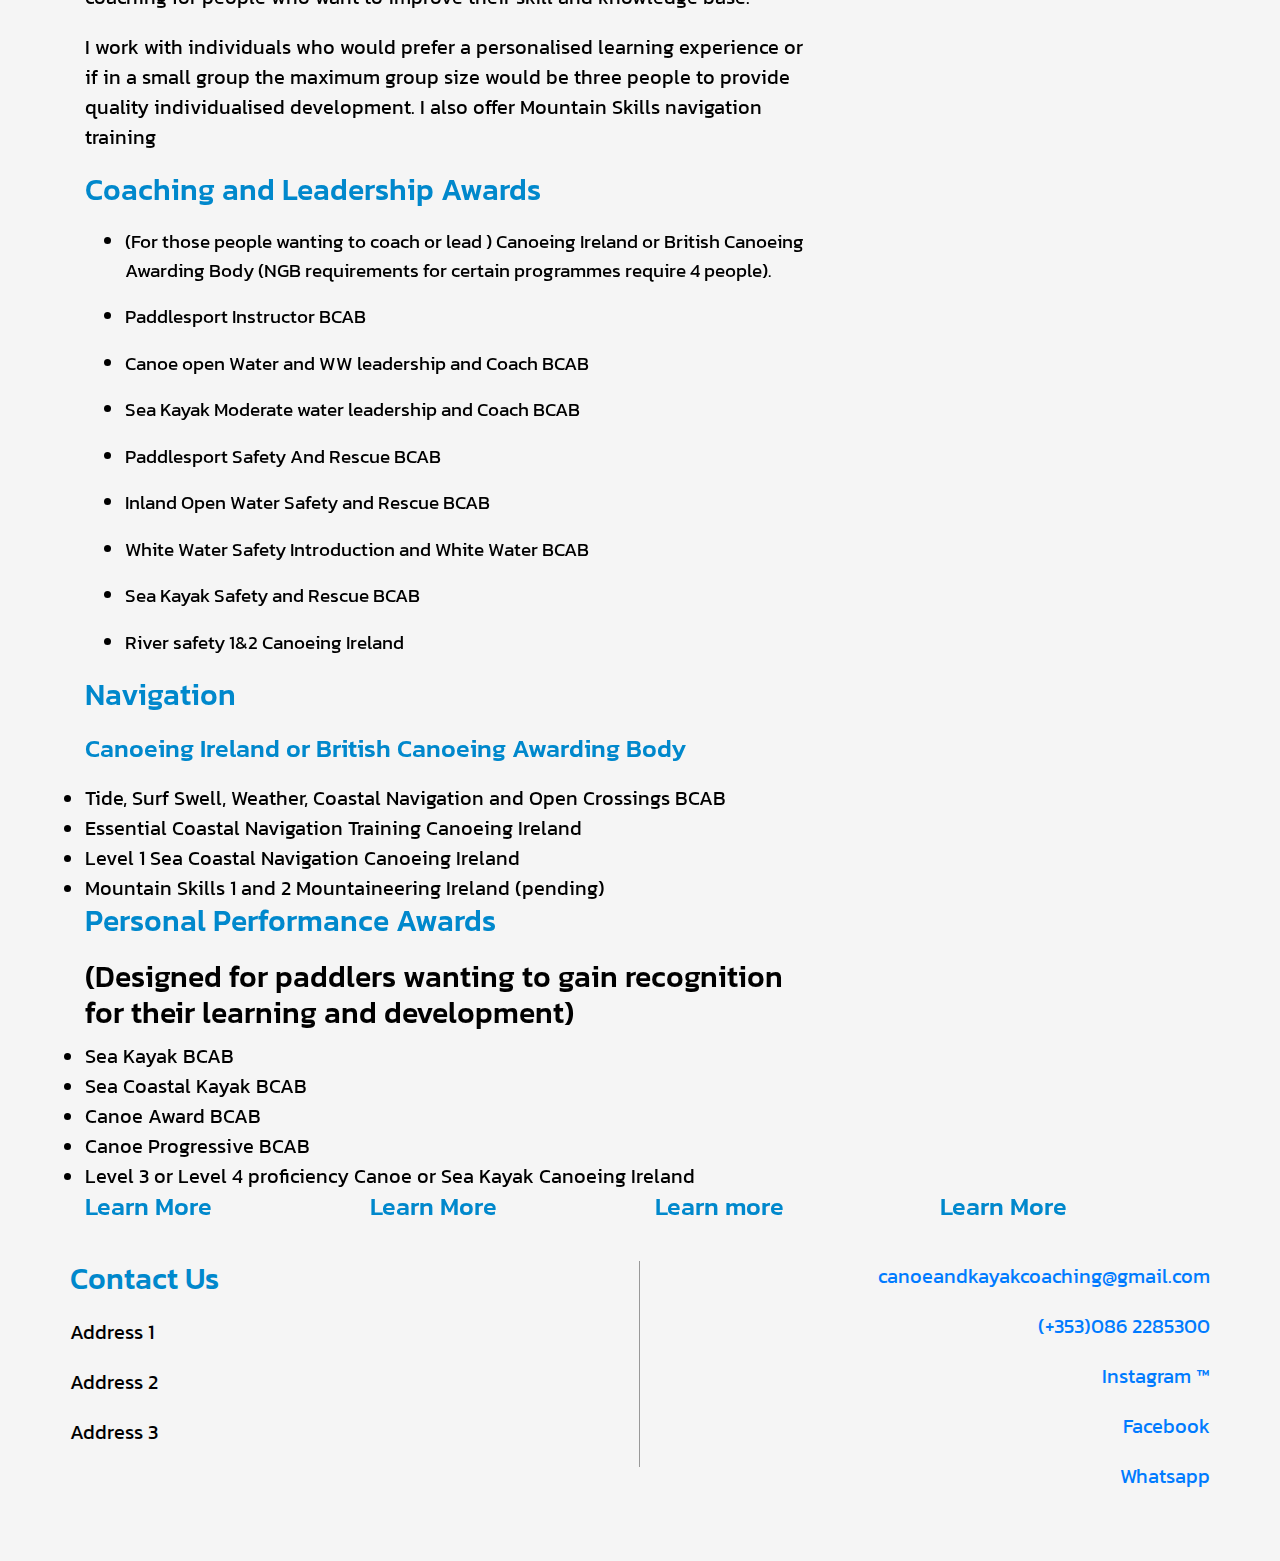
<file: contact.html>
<!DOCTYPE html>
<html lang="en">
  <head>
    <meta charset="utf-8">
	<meta http-equiv="X-UA-Compatible" content="IE=edge">
	<meta name="viewport" content="width=device-width, initial-scale=1">
    <title></title>
    <meta name="description" content="This website is about Keith Fizsimmons, canoe and Kayak Coach for indi">
     <meta name = "author" content="Jibola Toriola">
	<link href="css/bootstrap-4.4.1.css" rel="stylesheet">
	<!--Bootsrap-->
	  <link href="css/bootstrap-4.4.1.css" rel="stylesheet">
	   <link href="css/styles.css" rel="stylesheet">
	  <link href="https://fonts.googleapis.com/css2?family=Kanit:ital,wght@0,100;0,200;0,300;0,400;0,500;0,600;0,700;0,800;0,900;1,100;1,200;1,300;1,400;1,500;1,600;1,700;1,800;1,900&display=swap" rel="stylesheet">
</head>
	 
  <body style="padding-top: 70px">
  	<!-- body code goes here -->

     
	<nav class="navbar fixed-top navbar-expand-lg navbar-light bg-light"> <a class="navbar-brand" href="#">Keith</a>
	  <button class="navbar-toggler" type="button" data-toggle="collapse" data-target="#navbarSupportedContent1" aria-controls="navbarSupportedContent1" aria-expanded="false" aria-label="Toggle navigation"> <span class="navbar-toggler-icon"></span> </button>
	  <div class="collapse navbar-collapse" id="navbarSupportedContent1">
	    <ul class="navbar-nav mr-auto">
	      <li class="nav-item active"> <a class="nav-link" href="index.html"> <span class="sr-only">(current)</span></a> </li>
	         <li class="nav-item"> <a class="nav-link" href="aboutme.html
              "> Home</a> </li>
			 <li class="nav-item"> <a class="nav-link" href="coachingphilosophy.html
">About Me </a> </li>
			<li class="nav-item"> <a class="nav-link" href="awards.html
">Coaching Philosophy  </a> </li>
		  
			 <li class="nav-item"> <a class="nav-link" href="awards.html
">Awards </a> </li>
			
	      
        </ul>
	    <form action= "https://www.google.ie/search" class="form-inline my-2 my-lg-0">
	      <input name="q" class="form-control mr-sm-2" type="search" placeholder="Search" aria-label="Search">
	      <button class="btn btn-outline-success my-2 my-sm-0" type="submit">Search</button>
        </form>
      </div>
	  </nav> <!--closing the navigation bar-->
    <div id="carouselExampleIndicators1" class="carousel slide" data-ride="carousel" style="background-color: grey">
	    <ol class="carousel-indicators">
	      <li data-target="#carouselExampleIndicators1" data-slide-to="0" class="active"></li>
	      <li data-target="#carouselExampleIndicators1" data-slide-to="1"></li>
	      <li data-target="#carouselExampleIndicators1" data-slide-to="2"></li>
      </ol>
	    <div class="carousel-inner" role="listbox">
	      <div class="carousel-item active"> <img class="d-block mx-auto" src="images/canoeslide3.jpg" alt="First slide">
	        <div class="carousel-caption">
	          <h5></h5>
	          <p>This is the first slide, Keith on the canoe with trainees</p>
            </div>
          </div>
	      <div class="carousel-item"> <img class="d-block mx-auto" src="images/canoeslide1.jpg" alt="Second slide">
	        <div class="carousel-caption">
	          <h5></h5>
	          <p>Second slide with single paddling of the canoe    </p>
            </div>
          </div>
			
			<div class="carousel-item"> <img class="d-block mx-auto" src="images/canoeslide2.JPG" alt="Second slide">
	        <div class="carousel-caption">
	          <h5> </h5>
	          <p>Third slide,one of the trainee paddling through a beautiful water landscape </p>
            </div>
          </div>
	      <div class="carousel-item"> <img class="d-block mx-auto" src="images/canoeslide5.JPG" alt="Third slide">
	        <div class="carousel-caption">
	          <h5></h5>
	          <p>Sunset picture of the trainee paddling</p>
            </div>
          </div>
      </div>
		<div class="carousel-item"> <img class="d-block mx-auto" src="images/canoeslide6.JPG" alt="Second slide">
	        <div class="carousel-caption">
	          <h5></h5>
	          <p></p>
            </div>
          </div>
	    <a class="carousel-control-prev" href="#carouselExampleIndicators1" role="button" data-slide="prev"> <span class="carousel-control-prev-icon" aria-hidden="true"></span> <span class="sr-only">Previous</span> </a> <a class="carousel-control-next" href="#carouselExampleIndicators1" role="button" data-slide="next"> <span class="carousel-control-next-icon" aria-hidden="true"></span> <span class="sr-only">Next</span> </a> </div>
	  
	  <div class="container">
	  <div class="row">
		  
	    <section class="col-sm-12 col-lg-8">
			
			<h1> Home </h1>
			<p>Outdoor Adventure sports have played a large part in my life. It has provided me with adventure travel opportunities around the globe. I love teaching and encouraging people to enjoy their outdoor experience.
			</p>
			  <h1>About Me </h1>
			  
<p>
</p>
			<p>
I’ve been canoe and kayaking for over 40 years, both as a competitor and a Coach.
I hold both Irish and British Coaching Awards as a Level 5 Canoe and Sea coach, Level 4 Inland and Level 3 Surf coach. I also offer specific safety and rescue training courses for Canoe and Sea disciplines.
				</p> 
			<p>
I specialise in Open Canoe and Sea kayaking offering bespoke coaching to individuals or small groups of people who already have experience and want to develop their skills and performance in Paddlesport and navigation skills in the mountains.
			</p>
		<p>	
Though based in County Wicklow I regularly travel in Ireland or the British Isles to provide coaching opportunities.
I have worked as an instructor in the Outdoor Education sector, a teacher in Further Education and a tutor for both Safeguarding and Sports Coach development programmes.
I also offer mountain navigation training.
I bring a depth and broad wealth of experience to my coaching.
			

</p>
			 
			<h2>My Coaching Philosophy</h2>
			
			  <p>As an educator I offer a person-centred approach, within a controlled environment, to encourage personal development by increasing confidence, enjoyment, skills and knowledge, which will enhance and support future paddling and outdoor experiences.</p>
			  
			  
			
			
			<h2>Individual / Small Group Bespoke Coaching</h2>
			  
			  
			  <p>Often paddlers or hillwalkers want some coaching but don’t want to do a formal personal performance award course. 
I particularly enjoy providing bespoke coaching for people who want to improve their skill and knowledge base. </p>
			<p>
I work with individuals who would prefer a personalised learning experience or if in a small group the maximum group size would be three people to provide quality individualised development.
I also offer Mountain Skills navigation training
</p>
			  
			<h2>Coaching and Leadership Awards </h2>
			
			<ul>
		  
		  <li>(For those people wanting to coach or lead )
Canoeing Ireland or British Canoeing Awarding Body
(NGB requirements for certain programmes require 4 people).
		  </li>
		  
		  <li>
Paddlesport Instructor BCAB
		  </li>
		  
		  <li>
Canoe open Water and WW leadership and Coach BCAB
		  </li>
		  
		<li>
Sea Kayak Moderate water leadership and Coach BCAB
			</li>
		  <li>
Paddlesport Safety And Rescue BCAB
		  </li>
		  <li>
Inland Open Water Safety and Rescue BCAB 
		  </li>
		  <li>
White Water Safety Introduction and White Water BCAB
		  </li>
		  <li>
Sea Kayak Safety and Rescue BCAB
		  </li>
		  <li>
River safety 1&2 Canoeing Ireland

</li> 
	
				</ul> 
		  
		  
		  
			<h2>Navigation</h2>
			<h3>Canoeing Ireland or British Canoeing Awarding Body</h3>
			  <li> 
               Tide, Surf Swell,
				  Weather, 
				  Coastal Navigation and Open Crossings 
				  BCAB
		  </li>
		  <li>
Essential Coastal Navigation Training Canoeing Ireland
		  </li>
		  <li>
Level 1 Sea Coastal Navigation Canoeing Ireland
		  </li>
		  <li>
Mountain Skills 1 and 2 Mountaineering Ireland (pending)
</li>
			
			
			
			<h2>Personal Performance Awards </h2>
			<h4>(Designed for paddlers wanting to gain recognition for their learning and development)</h4>
			
			  <li> Sea Kayak BCAB
		  </li>
		  
		  <li>
Sea Coastal Kayak BCAB
			  
		  </li>
		  
		  <li>
Canoe Award BCAB
		  </li>
		  
		  <li>
Canoe Progressive BCAB
			  
		  </li>
		  
		  <li>
Level 3 or Level 4 proficiency Canoe or Sea Kayak Canoeing Ireland 
</li>
			  
			
				


			  
		  </section>
		  
		  <aside class="col-sm-12 col-lg-4">
		    <h2> Goal Focused Coaching </h2>
		    <div id="accordion1" role="tablist">
			    <div class="card">
			      <div class="card-header" role="tab" id="headingOne1">
			        <h5 class="mb-0"> <a data-toggle="collapse" href="#collapseOne1" role="button" aria-expanded="true" aria-controls="collapseOne1"> </a> </h5>
		          </div>
			      <div id="collapseOne1" class="collapse show" role="tabpanel" aria-labelledby="headingOne1" data-parent="#accordion1">
			        <div class="card-body"><a href="https://thenff.com/"> </a></div>
		          </div>
		      </div>
			    <div class="card">
			      <div class="card-header" role="tab" id="headingTwo1">
			        <h5 class="mb-0"> <a class="collapsed" data-toggle="collapse" href="#collapseTwo1" role="button" aria-expanded="false" aria-controls="collapseTwo1"> </a> <a href="https://www.youtube.com/watch?v=F3hZVzb_KAc">  </a> </h5>
		          </div>
			      <div id="collapseTwo1" class="collapse" role="tabpanel" aria-labelledby="headingTwo1" data-parent="#accordion1">
			        <div class="card-body"> </div>
		          </div>
		      </div>
			    <div class="card">
			      <div class="card-header" role="tab" id="headingThree1">
			        <h5 class="mb-0"> <a class="collapsed" data-toggle="collapse" href="#collapseThree1" role="button" aria-expanded="false" aria-controls="collapseThree1"></a> <a href="https://www.facebook.com/groups/871491426891506/">   </a> </h5>
		          </div>
			      <div id="collapseThree1" class="collapse" role="tabpanel" aria-labelledby="headingThree1" data-parent="#accordion1">
			        <div class="card-body"> </div>
		          </div>
		      </div>
		    </div>
        </aside>
	    </div>
		  </div>
	  
	  <div class="container">
	  <div class="row">
		  <div class="boxl col-sm-12 col-md-6  col-xl-3">
		  <h3> Learn More </h3>
			  <p><a href="#"></a></p>
		  </div>
		  <div class="boxl col-sm-12 col-md-6 col-xl-3">
		  <h3> Learn More </h3>
			  <p> <a href="#"> </a></p>
		  </div>
		  <div class="boxl col-sm-12 col-md-6 col-xl-3">
		  <h3>Learn more</h3>
			 <p> <a href="#"></a></p> 
            </div>  
		  <div class="boxl col-sm-12 col-md-6 col-xl-3">
			<h3>Learn More</h3>
			 <p> <a href="#"> </a></p>
			  </div> 
		 
		  
		  </div> 
		  </div> 
	  
	  <div class="container">
	  <div class="row">
		  
		  <footer>
		  <h2 class="Contact Us"></h2>
			  <div class="footerL col-sm-12 col-lg-6">
				  <h2> Contact Us </h2>
				  <p> Address 1</p>
				  <p> Address 2</p>
				  <p>Address 3</p>
				  
				  <p><a href="#carouselExampleIndicators1"></a></p>
				  
			  </div>
			  
			  <div class="footerR col-sm-12 col-lg-6">
				<p><a href="mailto:canoeandkayakcoaching@gmail.com">canoeandkayakcoaching@gmail.com </a></p>
				 <p><a href="tel:(+353)086 2285300">(+353)086 2285300</a></p>
				 <p><a href="https://www.instagram.com/" target="_blank">Instagram &trade;</a></p>
				 <p class=""><a href="https://www.facebook.com/login.php/" target="_blank">Facebook</a></p>
				  <p><a href="https://web.whatsapp.com/">Whatsapp</a></p>
			  </div>
			  
			  </footer>
		  </div>
			</div>	  
				  
				  
    <!-- jQuery (necessary for Bootstrap's JavaScript plugins) --> 
	<script src="js/jquery-3.4.1.min.js"></script>

	<!-- Include all compiled plugins (below), or include individual files as needed -->
	<script src="js/popper.min.js"></script> 
	<script src="js/bootstrap-4.4.1.js"></script>
  </body>
</html>
</file>
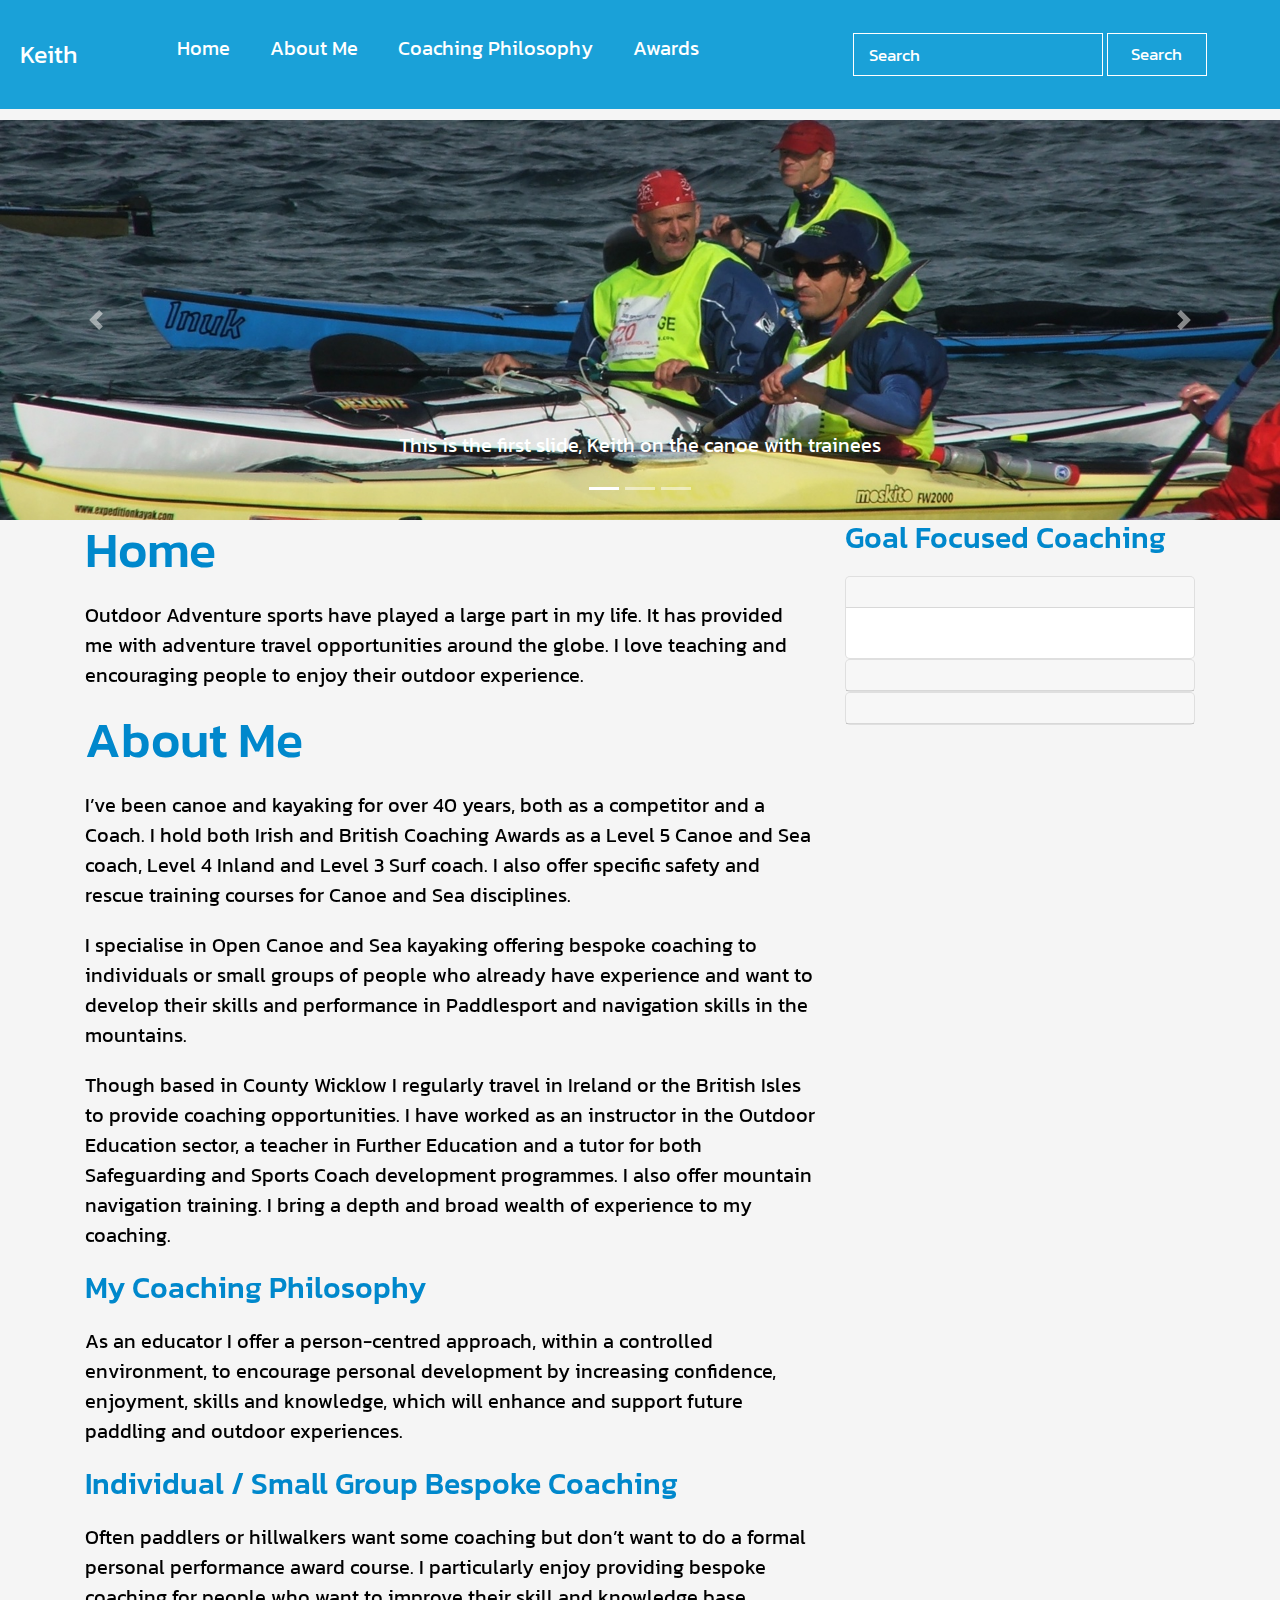
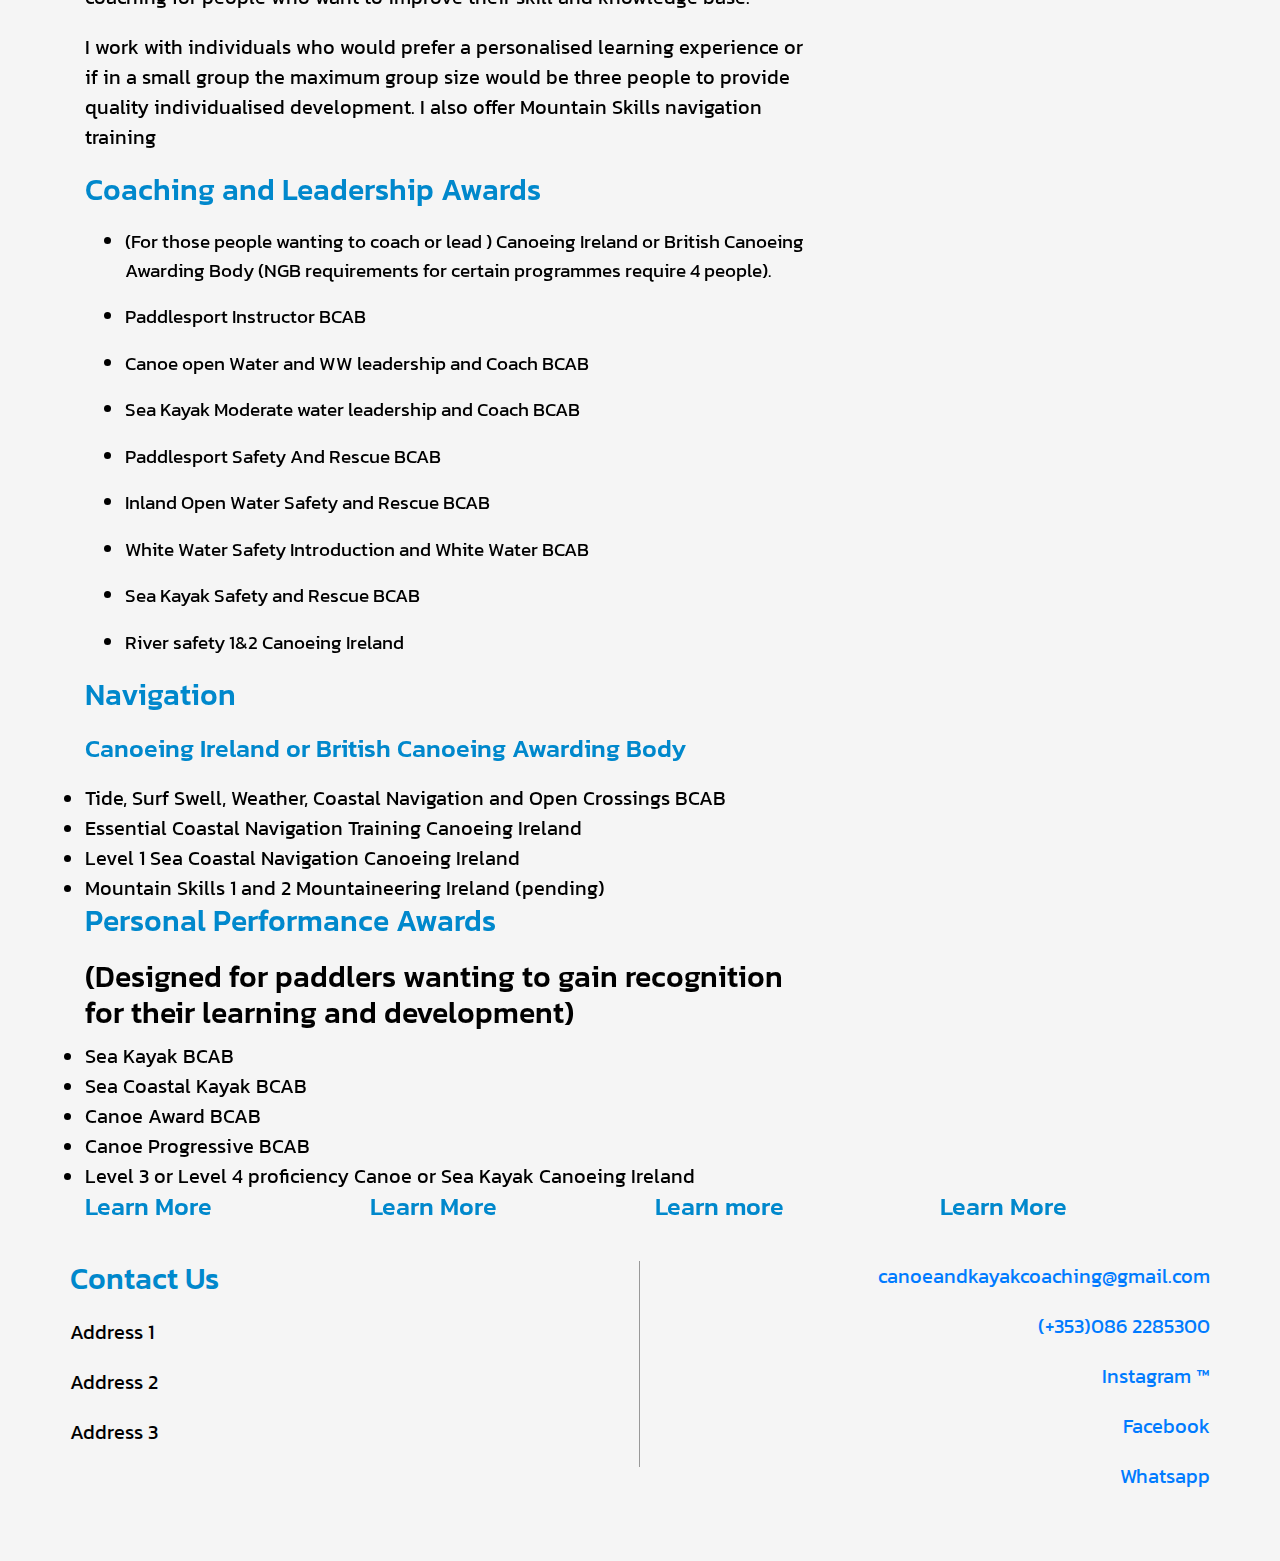
<file: contacts.html>
<!DOCTYPE html>
<html lang="en">
  <head>
    <meta charset="utf-8">
	<meta http-equiv="X-UA-Compatible" content="IE=edge">
	<meta name="viewport" content="width=device-width, initial-scale=1">
    <title></title>
    <meta name="description" content="This website is about Keith Fizsimmons, canoe and Kayak Coach for indi">
     <meta name = "author" content="Jibola Toriola">
	<link href="css/bootstrap-4.4.1.css" rel="stylesheet">
	<!--Bootsrap-->
	  <link href="css/bootstrap-4.4.1.css" rel="stylesheet">
	   <link href="css/styles.css" rel="stylesheet">
	  <link href="https://fonts.googleapis.com/css2?family=Kanit:ital,wght@0,100;0,200;0,300;0,400;0,500;0,600;0,700;0,800;0,900;1,100;1,200;1,300;1,400;1,500;1,600;1,700;1,800;1,900&display=swap" rel="stylesheet">
</head>
	 
  <body style="padding-top: 70px">
  	<!-- body code goes here -->

     
	<nav class="navbar fixed-top navbar-expand-lg navbar-light bg-light"> <a class="navbar-brand" href="#">Keith</a>
	  <button class="navbar-toggler" type="button" data-toggle="collapse" data-target="#navbarSupportedContent1" aria-controls="navbarSupportedContent1" aria-expanded="false" aria-label="Toggle navigation"> <span class="navbar-toggler-icon"></span> </button>
	  <div class="collapse navbar-collapse" id="navbarSupportedContent1">
	    <ul class="navbar-nav mr-auto">
	      <li class="nav-item active"> <a class="nav-link" href="index.html"> <span class="sr-only">(current)</span></a> </li>
	         <li class="nav-item"> <a class="nav-link" href="aboutme.html
              "> Home</a> </li>
			 <li class="nav-item"> <a class="nav-link" href="coachingphilosophy.html
">About Me </a> </li>
			<li class="nav-item"> <a class="nav-link" href="awards.html
">Coaching Philosophy  </a> </li>
		  
			 <li class="nav-item"> <a class="nav-link" href="contact.html
">Awards </a> </li>
			
	      
        </ul>
	    <form action= "https://www.google.ie/search" class="form-inline my-2 my-lg-0">
	      <input name="q" class="form-control mr-sm-2" type="search" placeholder="Search" aria-label="Search">
	      <button class="btn btn-outline-success my-2 my-sm-0" type="submit">Search</button>
        </form>
      </div>
	  </nav> <!--closing the navigation bar-->
    <div id="carouselExampleIndicators1" class="carousel slide" data-ride="carousel" style="background-color: grey">
	    <ol class="carousel-indicators">
	      <li data-target="#carouselExampleIndicators1" data-slide-to="0" class="active"></li>
	      <li data-target="#carouselExampleIndicators1" data-slide-to="1"></li>
	      <li data-target="#carouselExampleIndicators1" data-slide-to="2"></li>
      </ol>
	    <div class="carousel-inner" role="listbox">
	      <div class="carousel-item active"> <img class="d-block mx-auto" src="images/canoeslide3.jpg" alt="First slide">
	        <div class="carousel-caption">
	          <h5></h5>
	          <p>This is the first slide, Keith on the canoe with trainees</p>
            </div>
          </div>
	      <div class="carousel-item"> <img class="d-block mx-auto" src="images/canoeslide1.jpg" alt="Second slide">
	        <div class="carousel-caption">
	          <h5></h5>
	          <p>Second slide with single paddling of the canoe    </p>
            </div>
          </div>
			
			<div class="carousel-item"> <img class="d-block mx-auto" src="images/canoeslide2.JPG" alt="Second slide">
	        <div class="carousel-caption">
	          <h5> </h5>
	          <p>Third slide,one of the trainee paddling through a beautiful water landscape </p>
            </div>
          </div>
	      <div class="carousel-item"> <img class="d-block mx-auto" src="images/canoeslide5.JPG" alt="Third slide">
	        <div class="carousel-caption">
	          <h5></h5>
	          <p>Sunset picture of the trainee paddling</p>
            </div>
          </div>
      </div>
		<div class="carousel-item"> <img class="d-block mx-auto" src="images/canoeslide6.JPG" alt="Second slide">
	        <div class="carousel-caption">
	          <h5></h5>
	          <p></p>
            </div>
          </div>
	    <a class="carousel-control-prev" href="#carouselExampleIndicators1" role="button" data-slide="prev"> <span class="carousel-control-prev-icon" aria-hidden="true"></span> <span class="sr-only">Previous</span> </a> <a class="carousel-control-next" href="#carouselExampleIndicators1" role="button" data-slide="next"> <span class="carousel-control-next-icon" aria-hidden="true"></span> <span class="sr-only">Next</span> </a> </div>
	  
	  <div class="container">
	  <div class="row">
		  
	    <section class="col-sm-12 col-lg-8">
			
			<h1> Home </h1>
			<p>Outdoor Adventure sports have played a large part in my life. It has provided me with adventure travel opportunities around the globe. I love teaching and encouraging people to enjoy their outdoor experience.
			</p>
			  <h1>About Me </h1>
			  
<p>
</p>
			<p>
I’ve been canoe and kayaking for over 40 years, both as a competitor and a Coach.
I hold both Irish and British Coaching Awards as a Level 5 Canoe and Sea coach, Level 4 Inland and Level 3 Surf coach. I also offer specific safety and rescue training courses for Canoe and Sea disciplines.
				</p> 
			<p>
I specialise in Open Canoe and Sea kayaking offering bespoke coaching to individuals or small groups of people who already have experience and want to develop their skills and performance in Paddlesport and navigation skills in the mountains.
			</p>
		<p>	
Though based in County Wicklow I regularly travel in Ireland or the British Isles to provide coaching opportunities.
I have worked as an instructor in the Outdoor Education sector, a teacher in Further Education and a tutor for both Safeguarding and Sports Coach development programmes.
I also offer mountain navigation training.
I bring a depth and broad wealth of experience to my coaching.
			

</p>
			 
			<h2>My Coaching Philosophy</h2>
			
			  <p>As an educator I offer a person-centred approach, within a controlled environment, to encourage personal development by increasing confidence, enjoyment, skills and knowledge, which will enhance and support future paddling and outdoor experiences.</p>
			  
			  
			
			
			<h2>Individual / Small Group Bespoke Coaching</h2>
			  
			  
			  <p>Often paddlers or hillwalkers want some coaching but don’t want to do a formal personal performance award course. 
I particularly enjoy providing bespoke coaching for people who want to improve their skill and knowledge base. </p>
			<p>
I work with individuals who would prefer a personalised learning experience or if in a small group the maximum group size would be three people to provide quality individualised development.
I also offer Mountain Skills navigation training
</p>
			  
			<h2>Coaching and Leadership Awards </h2>
			
			<ul>
		  
		  <li>(For those people wanting to coach or lead )
Canoeing Ireland or British Canoeing Awarding Body
(NGB requirements for certain programmes require 4 people).
		  </li>
		  
		  <li>
Paddlesport Instructor BCAB
		  </li>
		  
		  <li>
Canoe open Water and WW leadership and Coach BCAB
		  </li>
		  
		<li>
Sea Kayak Moderate water leadership and Coach BCAB
			</li>
		  <li>
Paddlesport Safety And Rescue BCAB
		  </li>
		  <li>
Inland Open Water Safety and Rescue BCAB 
		  </li>
		  <li>
White Water Safety Introduction and White Water BCAB
		  </li>
		  <li>
Sea Kayak Safety and Rescue BCAB
		  </li>
		  <li>
River safety 1&2 Canoeing Ireland

</li> 
	
				</ul> 
		  
		  
		  
			<h2>Navigation</h2>
			<h3>Canoeing Ireland or British Canoeing Awarding Body</h3>
			  <li> 
               Tide, Surf Swell,
				  Weather, 
				  Coastal Navigation and Open Crossings 
				  BCAB
		  </li>
		  <li>
Essential Coastal Navigation Training Canoeing Ireland
		  </li>
		  <li>
Level 1 Sea Coastal Navigation Canoeing Ireland
		  </li>
		  <li>
Mountain Skills 1 and 2 Mountaineering Ireland (pending)
</li>
			
			
			
			<h2>Personal Performance Awards </h2>
			<h4>(Designed for paddlers wanting to gain recognition for their learning and development)</h4>
			
			  <li> Sea Kayak BCAB
		  </li>
		  
		  <li>
Sea Coastal Kayak BCAB
			  
		  </li>
		  
		  <li>
Canoe Award BCAB
		  </li>
		  
		  <li>
Canoe Progressive BCAB
			  
		  </li>
		  
		  <li>
Level 3 or Level 4 proficiency Canoe or Sea Kayak Canoeing Ireland 
</li>
			  
			
				


			  
		  </section>
		  
		  <aside class="col-sm-12 col-lg-4">
		    <h2> Goal Focused Coaching </h2>
		    <div id="accordion1" role="tablist">
			    <div class="card">
			      <div class="card-header" role="tab" id="headingOne1">
			        <h5 class="mb-0"> <a data-toggle="collapse" href="#collapseOne1" role="button" aria-expanded="true" aria-controls="collapseOne1"> </a> </h5>
		          </div>
			      <div id="collapseOne1" class="collapse show" role="tabpanel" aria-labelledby="headingOne1" data-parent="#accordion1">
			        <div class="card-body"><a href="https://thenff.com/"> </a></div>
		          </div>
		      </div>
			    <div class="card">
			      <div class="card-header" role="tab" id="headingTwo1">
			        <h5 class="mb-0"> <a class="collapsed" data-toggle="collapse" href="#collapseTwo1" role="button" aria-expanded="false" aria-controls="collapseTwo1"> </a> <a href="https://www.youtube.com/watch?v=F3hZVzb_KAc">  </a> </h5>
		          </div>
			      <div id="collapseTwo1" class="collapse" role="tabpanel" aria-labelledby="headingTwo1" data-parent="#accordion1">
			        <div class="card-body"> </div>
		          </div>
		      </div>
			    <div class="card">
			      <div class="card-header" role="tab" id="headingThree1">
			        <h5 class="mb-0"> <a class="collapsed" data-toggle="collapse" href="#collapseThree1" role="button" aria-expanded="false" aria-controls="collapseThree1"></a> <a href="https://www.facebook.com/groups/871491426891506/">   </a> </h5>
		          </div>
			      <div id="collapseThree1" class="collapse" role="tabpanel" aria-labelledby="headingThree1" data-parent="#accordion1">
			        <div class="card-body"> </div>
		          </div>
		      </div>
		    </div>
        </aside>
	    </div>
		  </div>
	  
	  <div class="container">
	  <div class="row">
		  <div class="boxl col-sm-12 col-md-6  col-xl-3">
		  <h3> Learn More </h3>
			  <p><a href="#"></a></p>
		  </div>
		  <div class="boxl col-sm-12 col-md-6 col-xl-3">
		  <h3> Learn More </h3>
			  <p> <a href="#"> </a></p>
		  </div>
		  <div class="boxl col-sm-12 col-md-6 col-xl-3">
		  <h3>Learn more</h3>
			 <p> <a href="#"></a></p> 
            </div>  
		  <div class="boxl col-sm-12 col-md-6 col-xl-3">
			<h3>Learn More</h3>
			 <p> <a href="#"> </a></p>
			  </div> 
		 
		  
		  </div> 
		  </div> 
	  
	  <div class="container">
	  <div class="row">
		  
		  <footer>
		  <h2 class="Contact Us"></h2>
			  <div class="footerL col-sm-12 col-lg-6">
				  <h2> Contact Us </h2>
				  <p> Address 1</p>
				  <p> Address 2</p>
				  <p>Address 3</p>
				  
				  <p><a href="#carouselExampleIndicators1"></a></p>
				  
			  </div>
			  
			  <div class="footerR col-sm-12 col-lg-6">
				<p><a href="mailto:canoeandkayakcoaching@gmail.com">canoeandkayakcoaching@gmail.com </a></p>
				 <p><a href="tel:(+353)086 2285300">(+353)086 2285300</a></p>
				 <p><a href="https://www.instagram.com/" target="_blank">Instagram &trade;</a></p>
				 <p class=""><a href="https://www.facebook.com/login.php/" target="_blank">Facebook</a></p>
				  <p><a href="https://web.whatsapp.com/">Whatsapp</a></p>
			  </div>
			  
			  </footer>
		  </div>
			</div>	  
				  
				  
    <!-- jQuery (necessary for Bootstrap's JavaScript plugins) --> 
	<script src="js/jquery-3.4.1.min.js"></script>

	<!-- Include all compiled plugins (below), or include individual files as needed -->
	<script src="js/popper.min.js"></script> 
	<script src="js/bootstrap-4.4.1.js"></script>
  </body>
</html>
</file>
<file: css/styles.css>
@charset "utf-8";
/* CSS Document */
html {
  font-size: 20px;
  scroll-behavior: smooth;
}
body {
  font-family: "Kanit", sans-serif;
	width: 100%; /*Sets the width of the page */
  margin: 50px auto;
  color: #000;
  line-height: 1.5;
  background: rgb(245, 245, 245);
}
/* Navbar Style*/
/* Text style */
nav.navbar {
  padding: 20px; /* creates space around the navbar*/
  background-color: #1AA1D8 !important; /*sets the background colour*/
}
nav.navbar .navbar-nav { /*container of the box holding links and nagigagion*/
  padding-top: 5px;
  padding-left: 20px;
}
nav.navbar .navbar-nav a.nav-link {
  padding: 8px 20px; /* create space */
  color: #fff; /*change the color*/
  text-align: left; /* text alignment*/
  font-size: 1rem; /* change font size*/
}
nav.navbar .navbar-nav a nav-link:hover {
  color: #e9bd43; /*changes the color of each link hover*/
}
nav.navbar .navbar-nav .active a.nav-link {
  font-weight: bold;
  color: red;
  background: transparent; /*changes background graphics*/
  
}
nav.navbar a.navbar-brand {
  color: #fff;
}
/* Search form Style*/
form.form-inline {
  width: 35%; /*access the width of search bar*/
}
form.form-inline input[type=search] {
  border-radius: 0;
  width: 65%;
  font-size: 0.85rem;
  border: 1px solid #fff;
  margin: 0;
  background: transparent;
  max-width: 250px;
  padding: 15px; /*create space inside the box*/
  color: #fff;
}
form.form-inline input[type=search]::placeholder {
  color: #fff;
}
form.form-inline button[type=submit] {
  border: 1px solid #fff;
  color: #fff;
  width: 30%;
  border-radius: 0;
  padding: 8px 0 7px 0; /*create space inside the go bar*/
  font-size: 0.85rem;
  margin-left: -6px;
  max-width: 100px;
}
form.form-inline button.btn:hover {
  background: transparent;
  color: orange; /*changes the color of the hover*/
}
h1 {
  font-size: 2.5rem;
  font-variant: normal;
}
h2 {
  font-size: 1.5rem;
}
h3 {
  font-size: 1.25rem;
}
h1, h2, h3 {
  color: #0088cc;
  margin: 0 0 1rem 0;
}
p {
  font-size: 1rem;
  margin: 0 0 1rem 0;
}
ul li {
  font-size: 0.95rem;
  margin: 0 0 0.9rem 0;
}
.bold {
  font-weight: bold;
}
.italic {
  font-style: italic;
}
.cColour {
  color: #FF3500;
}

/*Link style*/


a:link, a:active, a:visited {
   
	color:B061df;
	text-decoration:none; /* when we are not hovering on the text there will not be a line at the bottom of the text*/
	
	}
a:hover {
text-decoration: underline;/* when we hover a line will appear at the bottom of the text*/
	
}

/*Image style*/

#carouselExampleIndicators1 img, section img {
	width: 100%;
	height: auto;
}


/*footer style*/
footer {
  width: 100%;
}
footer h2 {}
.footerL {
  float: left;
  padding: 0;
  border-right: 1px solid #999; /*this is border line to demacate the both column*/
}
.footerR {
  float: right;
  text-align: right; /* line all the text from left to right*/
  padding: 0;
}
.footerR p.napoli {
  background: url("../images/napoli.png") no-repeat right;
  /*set a background image for the comment*/
  padding-right: 35px;
}

/* Comment Form Style*/

#frmComment {
	width: 90%;
	margin: 30px auto;
	
}


#frmComment label{
	float: left;
	width: 100%;
	display: block;
	padding-bottom: 10px;
	margin-bottom: 10px;
	
	
}


#frmComment label span {
	float: left;
	width: 30%;
	text-align: right;
	margin-top: 10px;
    padding-top: 20px;
	
}

#frmComment label:hover span{
	
	color: #E0191D
}

#frmComment input{
	float: left;
	
	width: 50%;
	
	border: 1px solid #037422;
	
	box-shadow: 0px 5px 5px #e3e3e3;
		
	margin: 10px 0 0 20px;
		
    padding: 20px 10px;
	
	height: 10px;
}

#frmComment input:hover, #frmComment textarea:hover{
	box-shadow:5px 5px 8px #c1c1c1;
}

#frmComment textarea{
	float: left;
	width: 51%;
	margin: 8px 0 0 20px;
    border: solid 1px #999;
	box-shadow:2px 8px 8px #e3e3e3;
	padding:10px 0 0 5px;
	
}
 
select {
	width:52%;
	padding: 12px 10px 10px 10px;
	margin: 18px 0 0 20px;
		border: 1px solid #999;
	color: #999;
	font-size: 16px;
}


#frmComment input[type=submit]{
	padding:12px 2px 40px 2px;/*paading the comment space  within  */
	text-align: center;
	width:200px;
	float: left;
	color:#fff;
	background: #0088CC;
	border:1px solid #0088CC;
	margin: 0px 0 0 32%;/*marging the comment line  */
	border-radius:7px;/*creating the border radius  */
	cursor: pointer;
	height:45px;
}


/* Table Style*/

table {
	
	border-collapse: collapse;
	border-spacing: 0;
	Width: 100%;
	margin: 0 auto;
	
}

th  {/*this is the table heading*/
	
	font-size:1rem;
	font-weight:bold;
	color: #880C0E;
	padding:10px 8px;
	border-bottom: 2px solid #000; /* Bottom heading and color*/
	text-align: center;
}

td { /* table cells in headings   */
	
	font-size: 0.9em;
	border-bottom: 1px solid #ccc;
	color: #000;
	padding: 12px 6px;
	text-align: center; /* text alignment */
	
}


   table tr:nth-of-type(even) {
	background-color: rgb(185,195,194,1.00)
}

table tr:nth-of-type(even):hover{
	background-color: rgb(115,68,0,1.00);
	cursor:  pointer;
	
}
    table tr:nth-of-type(odd) {
	background-color: rgb(212, 176, 106)
}

      table tr:nth-of-type(odd) :hover {
	background-color: rgba(255,255,255,1.00);
		cursor: pointer;
}
 
@media screen and (max-width:992px) {
/*media comment on the small or big scale*/	
	nav.navbar  .navbar-nav {
		padding-left: 0;
	}
	
	nav.navbar .navbar-nav a.nav-link {
		padding:  8px  20px  8px 0;
		width: 50%;
	}
	
	fotm.form-inline {
		width: 100%;
	
	}
	form.form-inline input[type=search] {
		width: 90%;
		
	}
	form.form-inline button[type=submit]{
		display: none;/*this helps in line */
		width: 0;
	}
	.footerL{
		border-right: none;
		border-bottom: 1px solid #999;
	    padding-left: 1rem;
	}
	
	.footerR {
		text-align: left;
		padding-top: 1rem;
		padding-bottom:1rem;
		padding-left:1rem;
	
	}
	.footerR p.linked {
		background: url("../images/linkedin.png") no-repeat 65px 0;
		padding-right: 30px;
	}
	}

@media screen and (max-width: 768px){
	table, thead, tbody, th, td, tr, caption {
		display: block;
	}
	
	thead tr {
		display: none;
		
	}
	
	table td{
		border: none;
		position: relative;
		text-align: center;
		font-size: 0.9rem;
		border-bottom: 2px solid white;
		
	}
	
	td:before {
		position: absolute;
		top: 12px;
		left: 10px;
	    width: 25%;
		font-weight: bold;
		white-space: nowrap;
		text-align: left;
		font-size: 0.9rem;
		
	}
	
	td:nth-of-type(4) {
		border-bottom: 4px solid white;
		
	}
	/*add the row labels*/
	td:nth-of-type(1):before {
		content: "Club";
		
	}
	td:nth-of-type(2):before {
		content: "Season";
		
	}
	td:nth-of-type(3):before {
		content: "League";
		
	}
	td:nth-of-type(4):before {
		content: "Appearance";
		
	}
	td:nth-of-type(5):before {
		content: "Goals";
		
	}
	td:nth-of-type(6):before {
		content: "Assist";
		
	}
}
</file>
